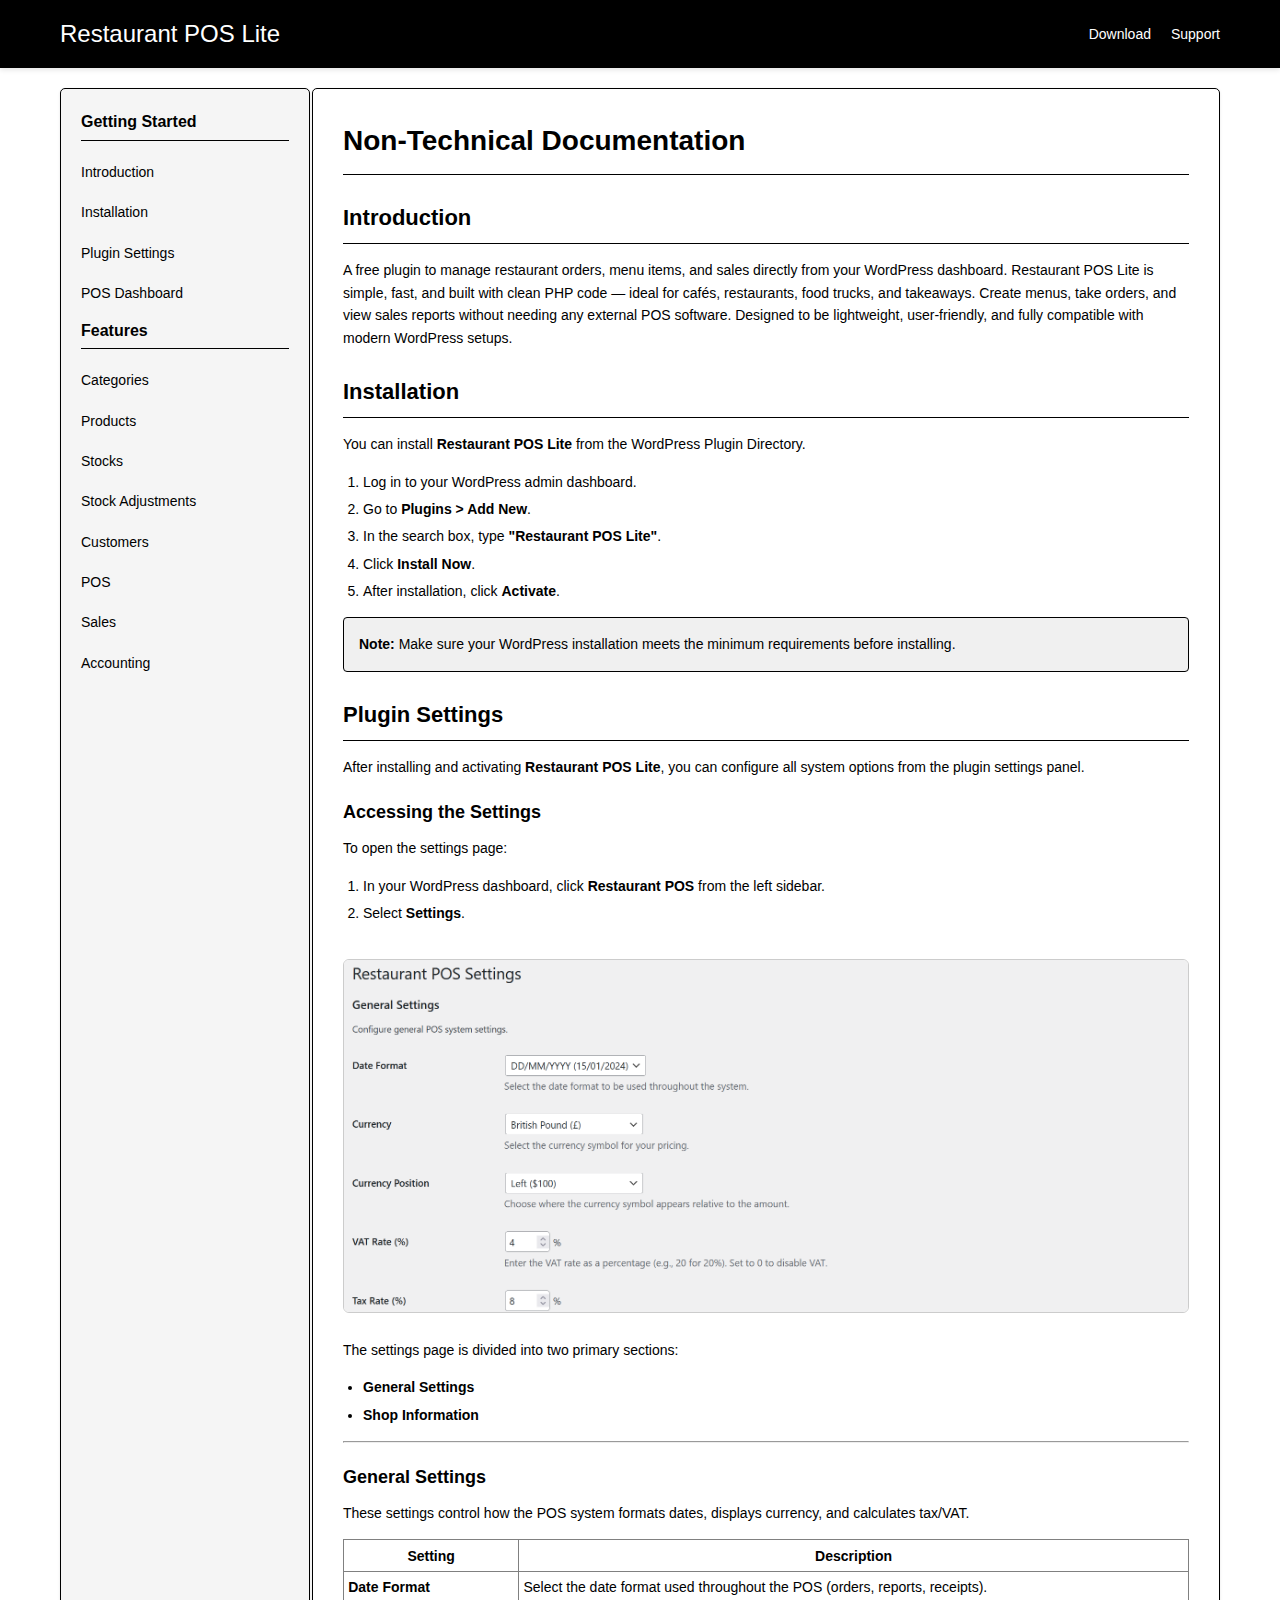
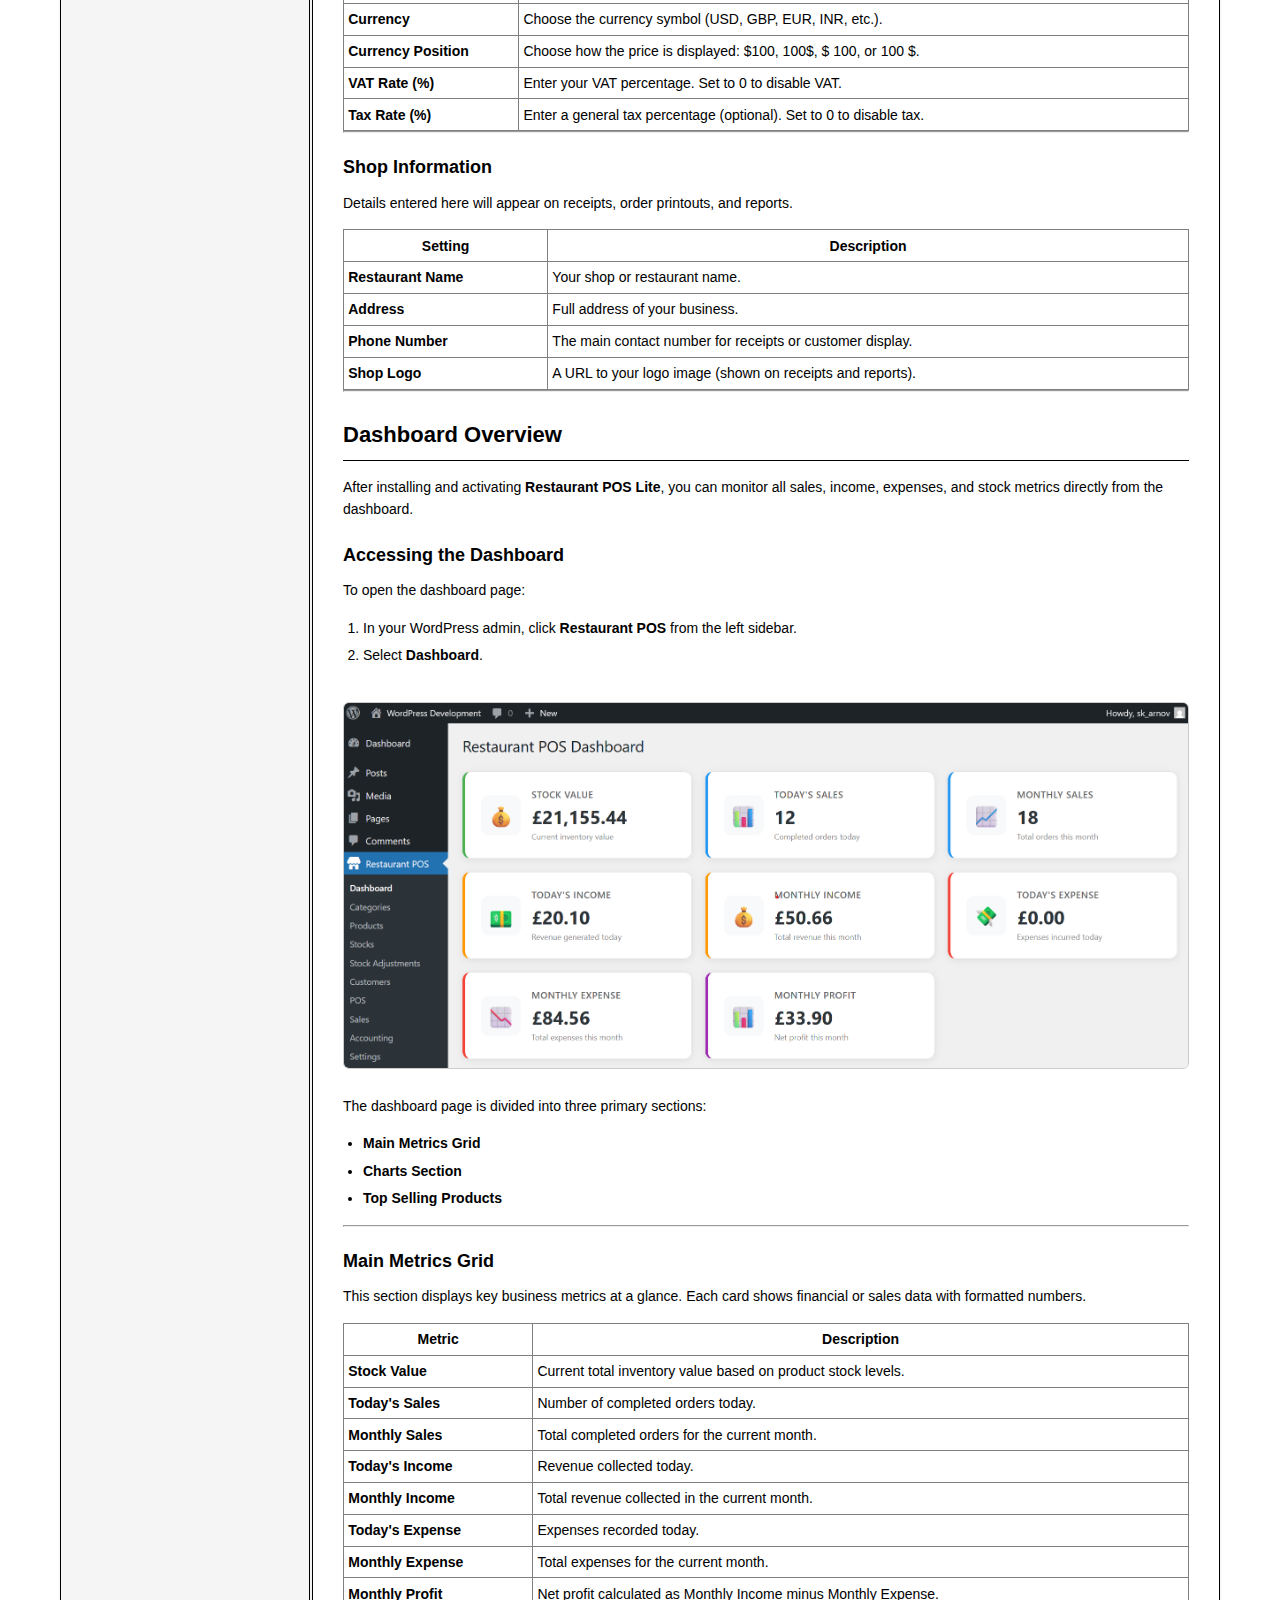
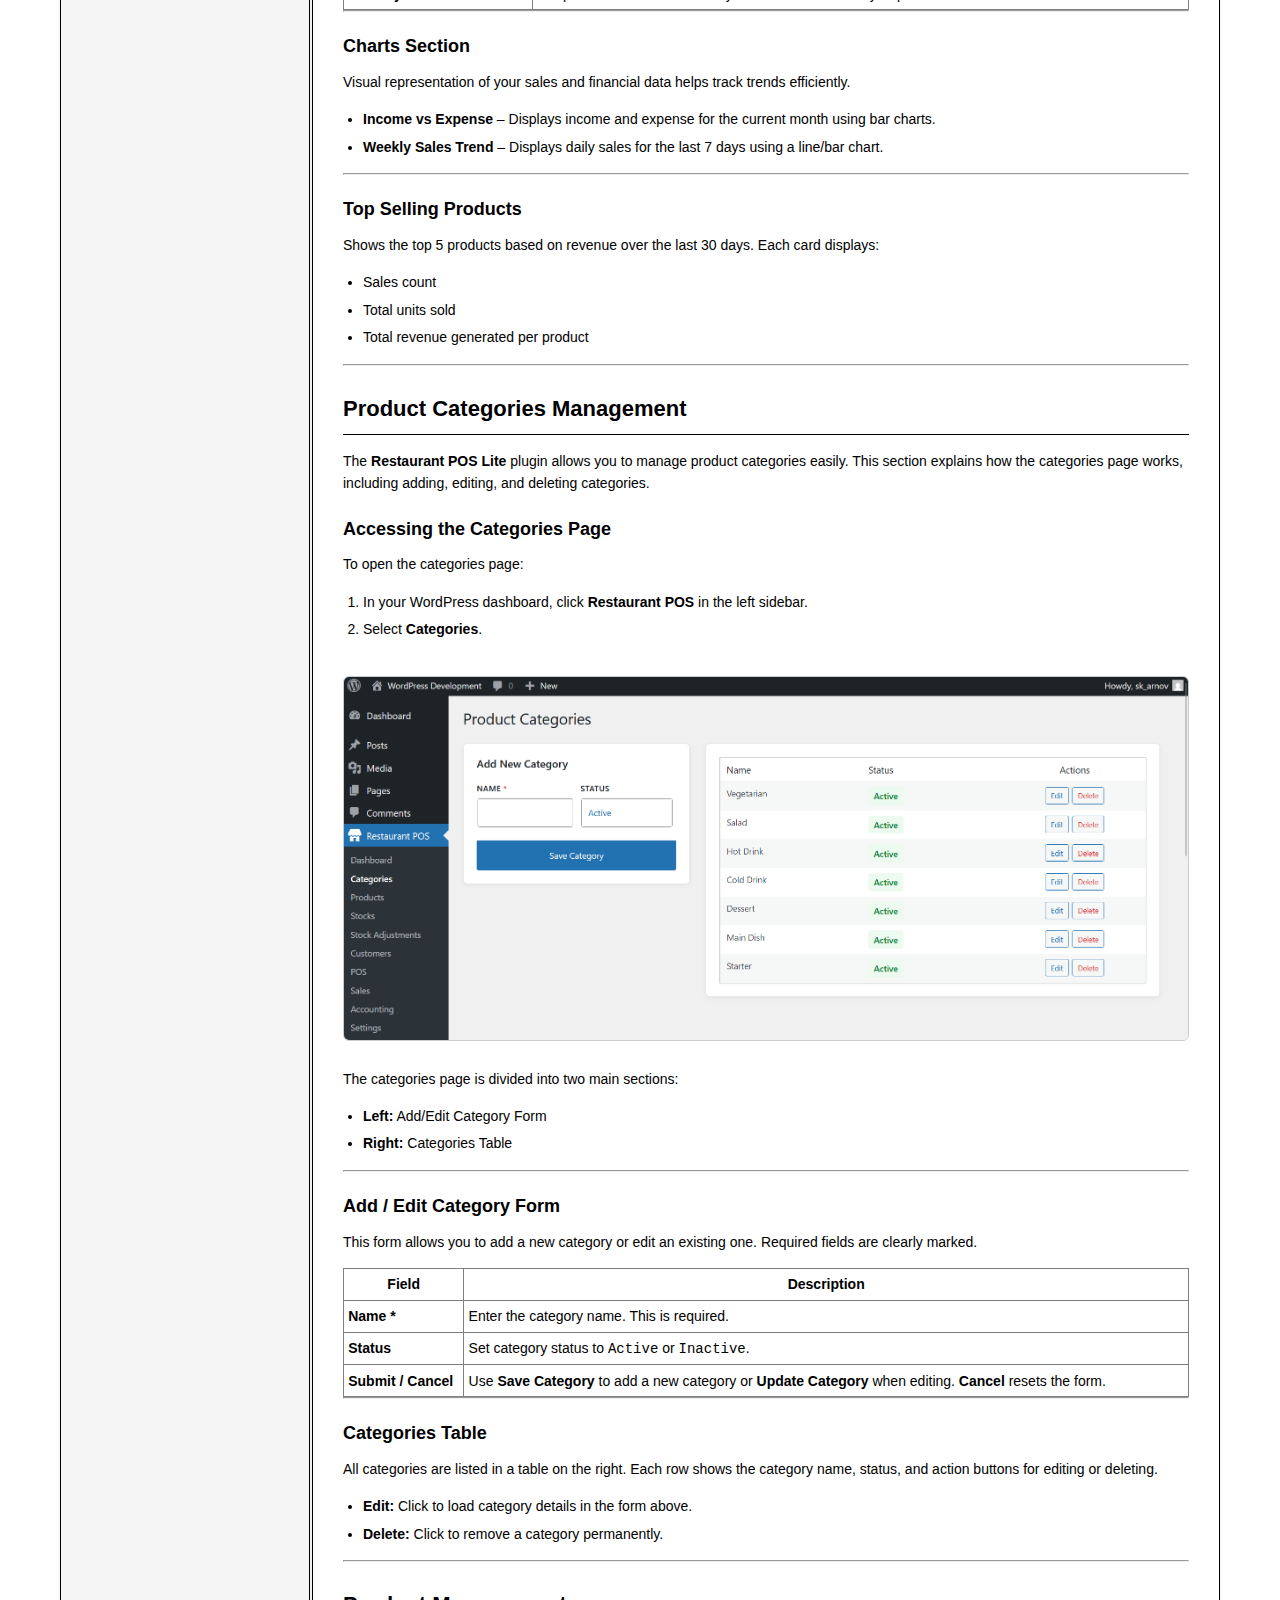
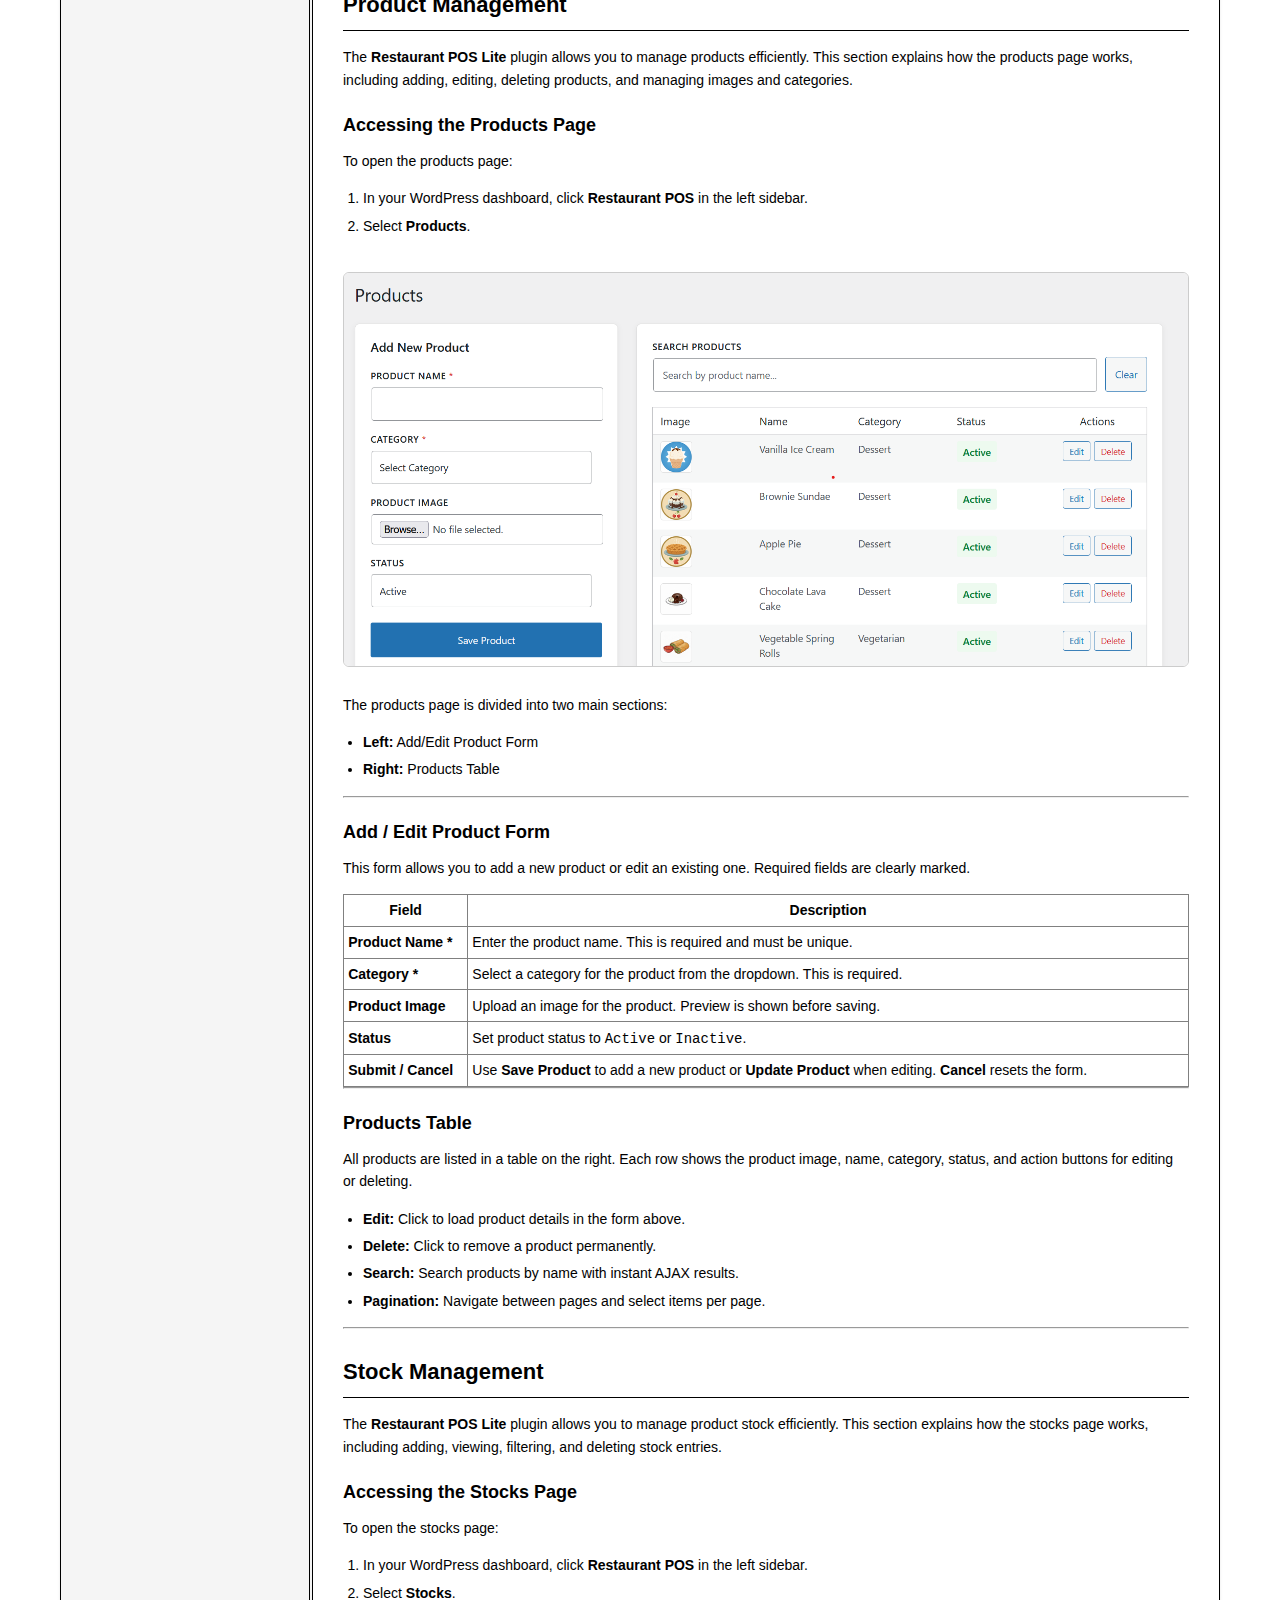
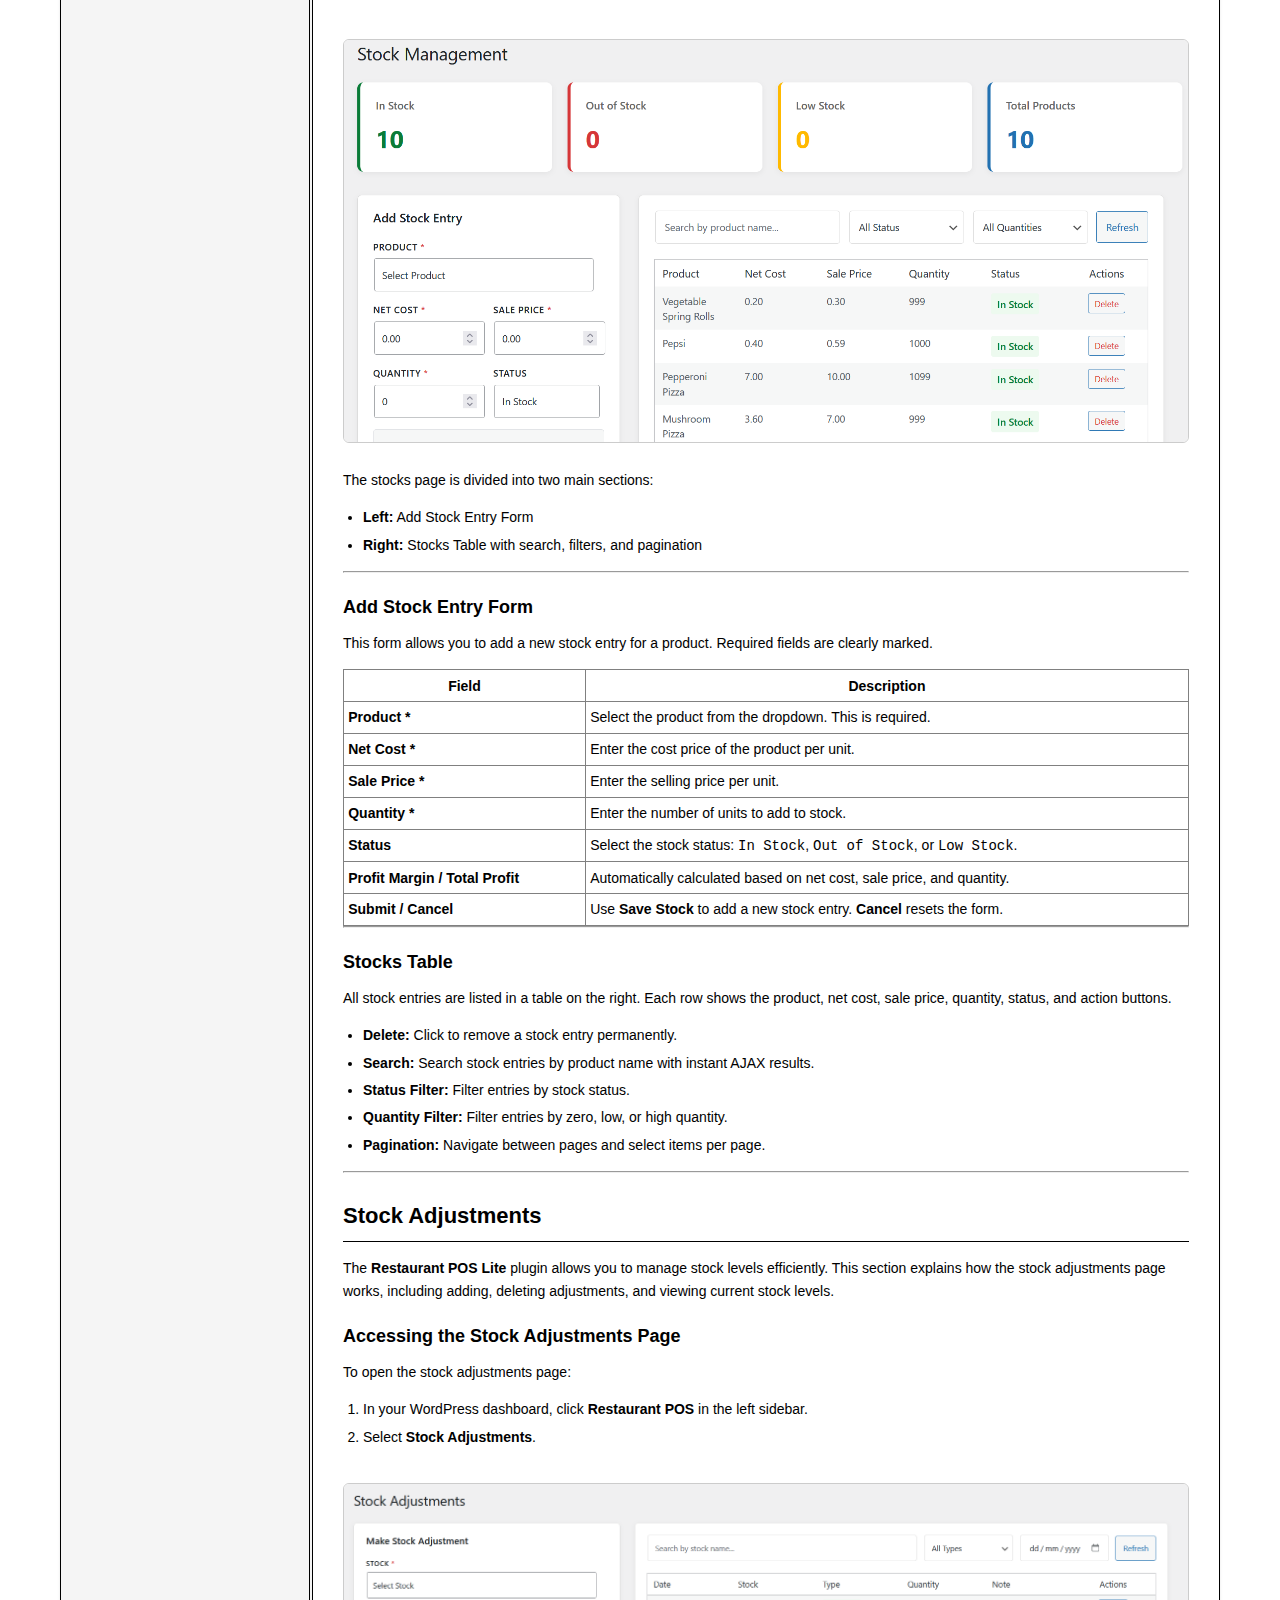
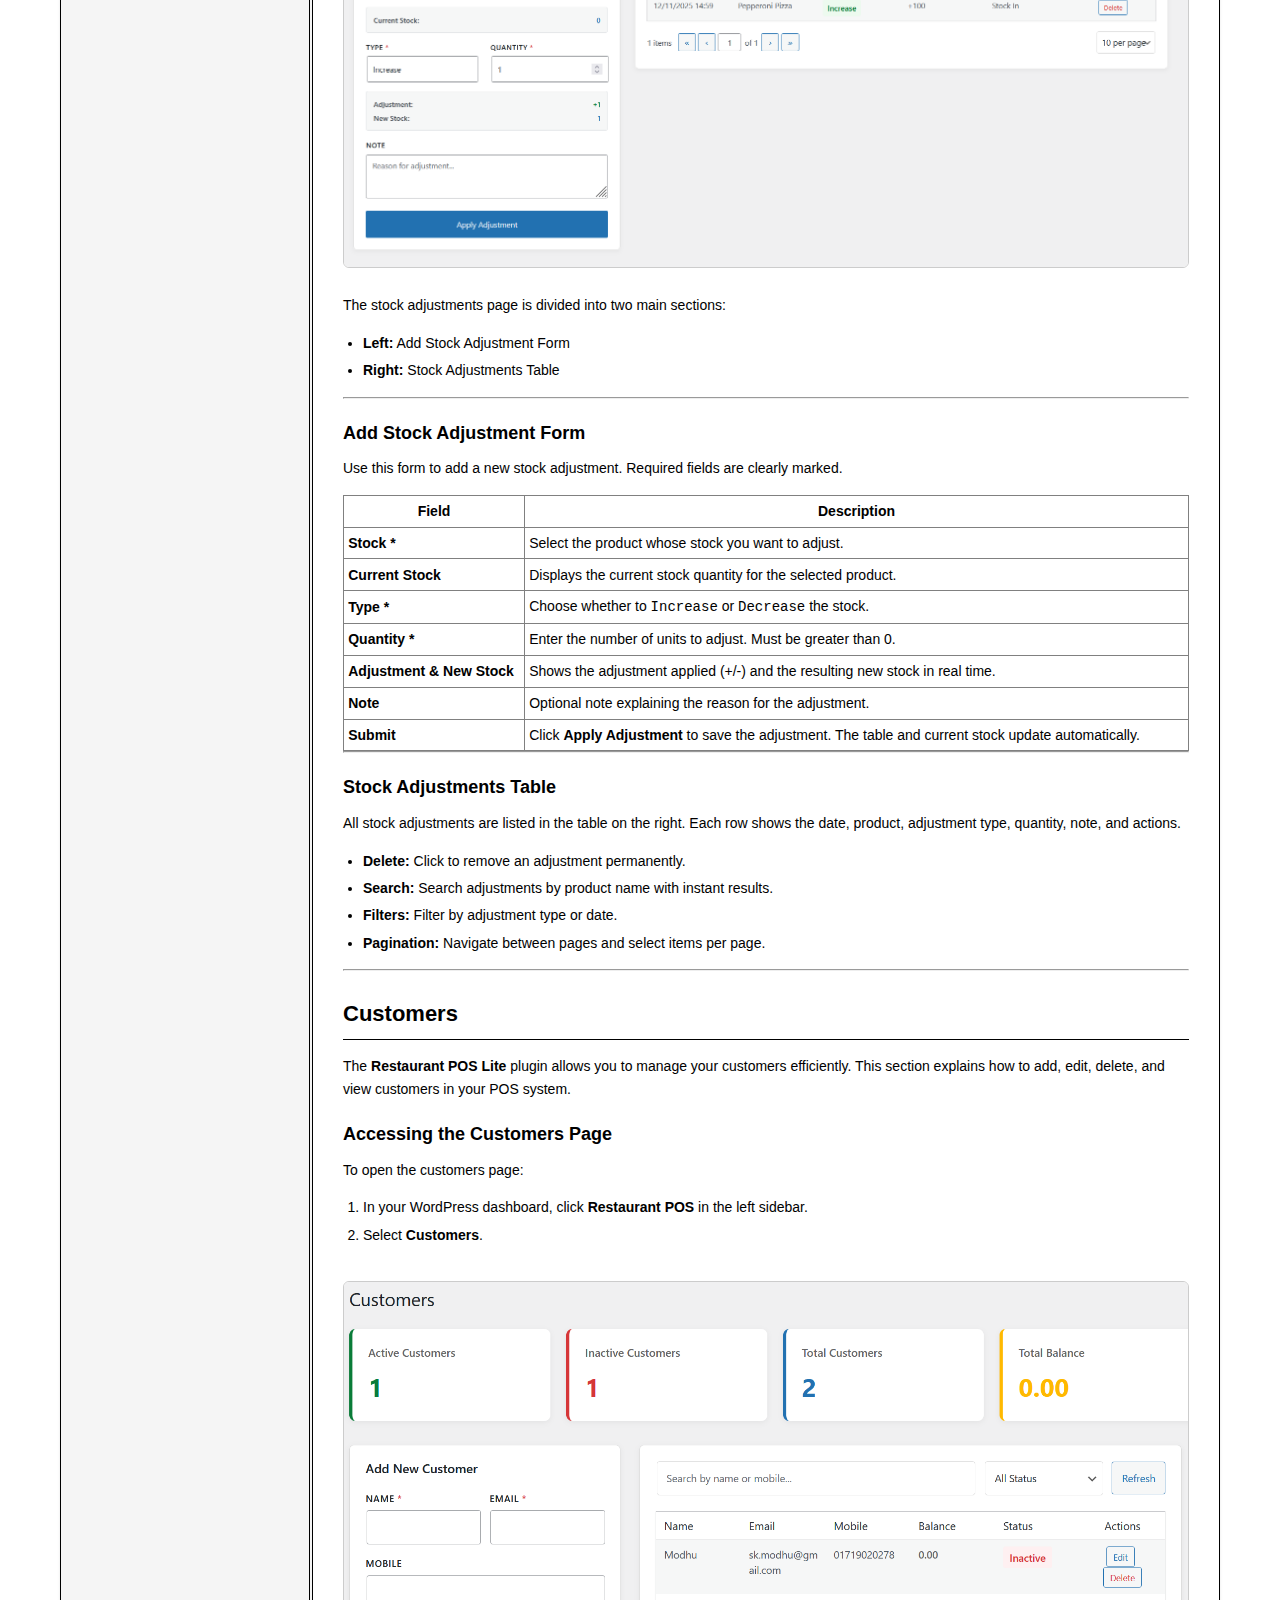
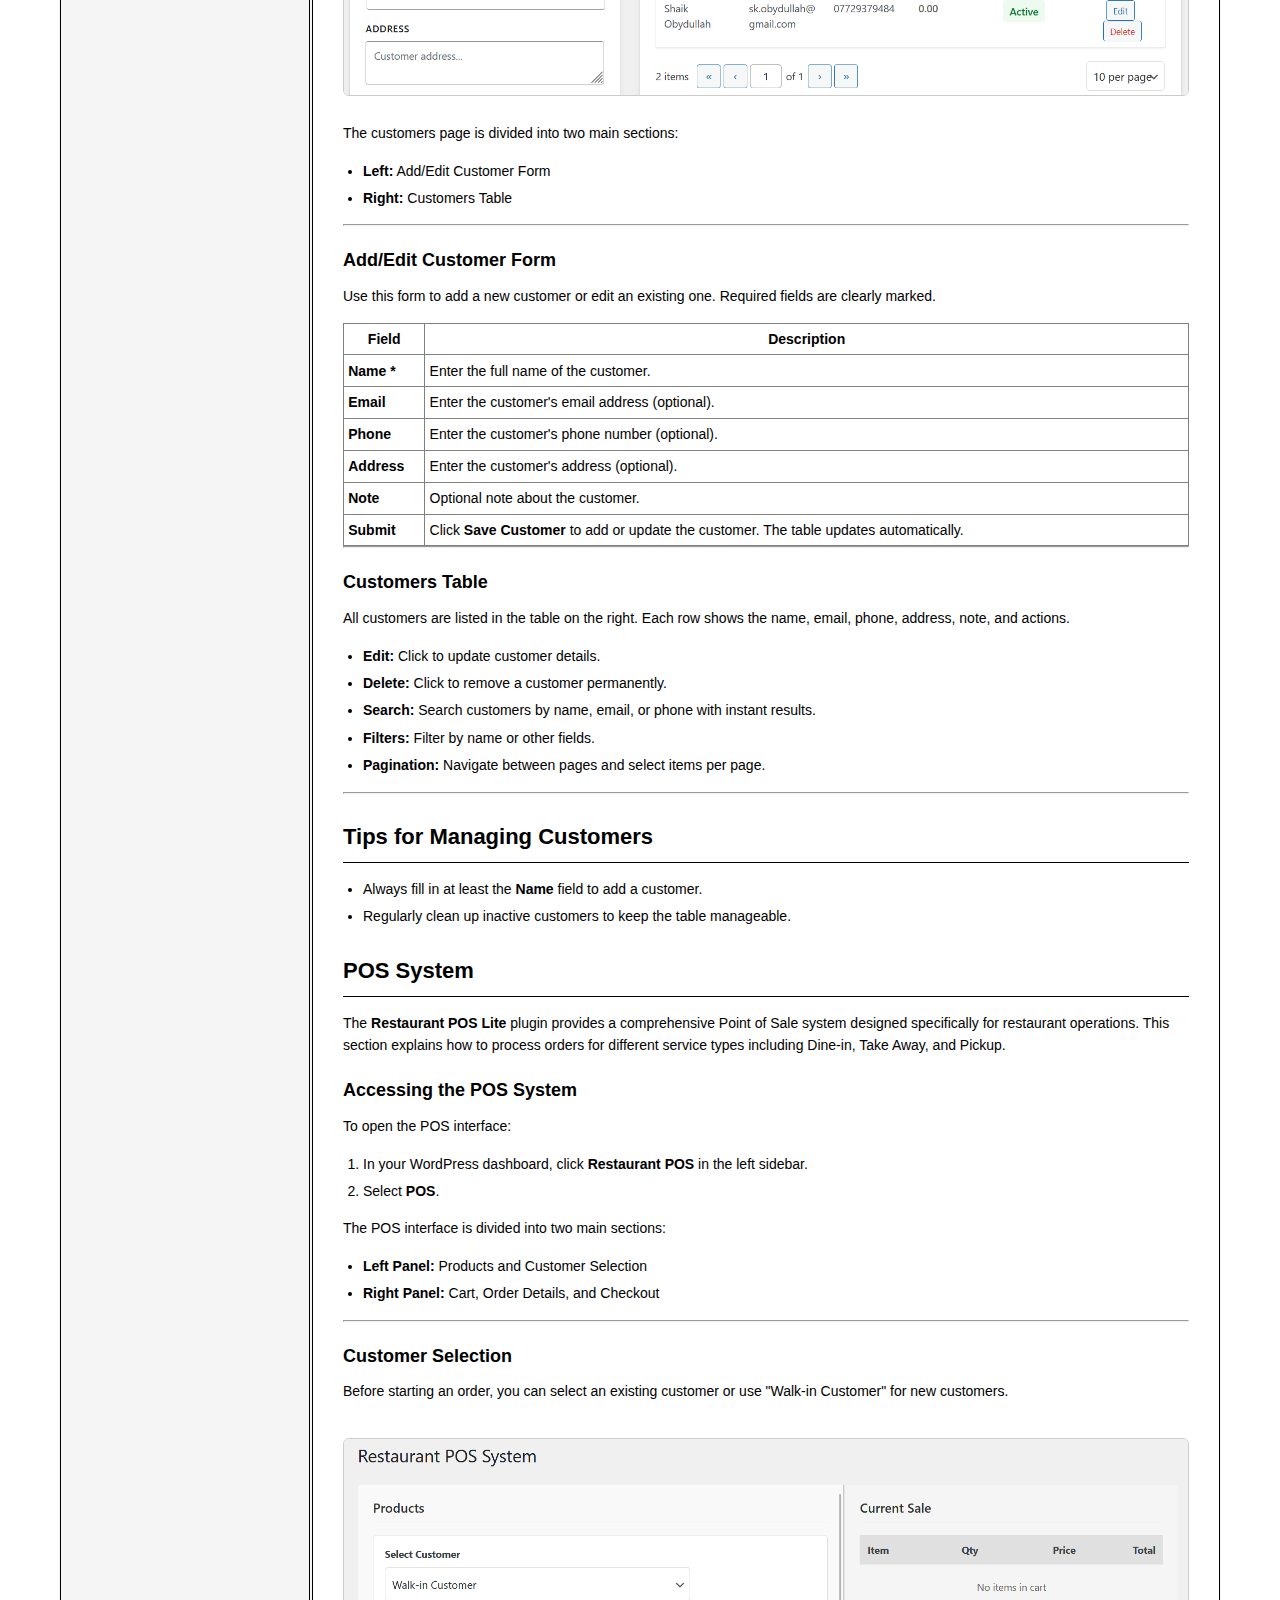
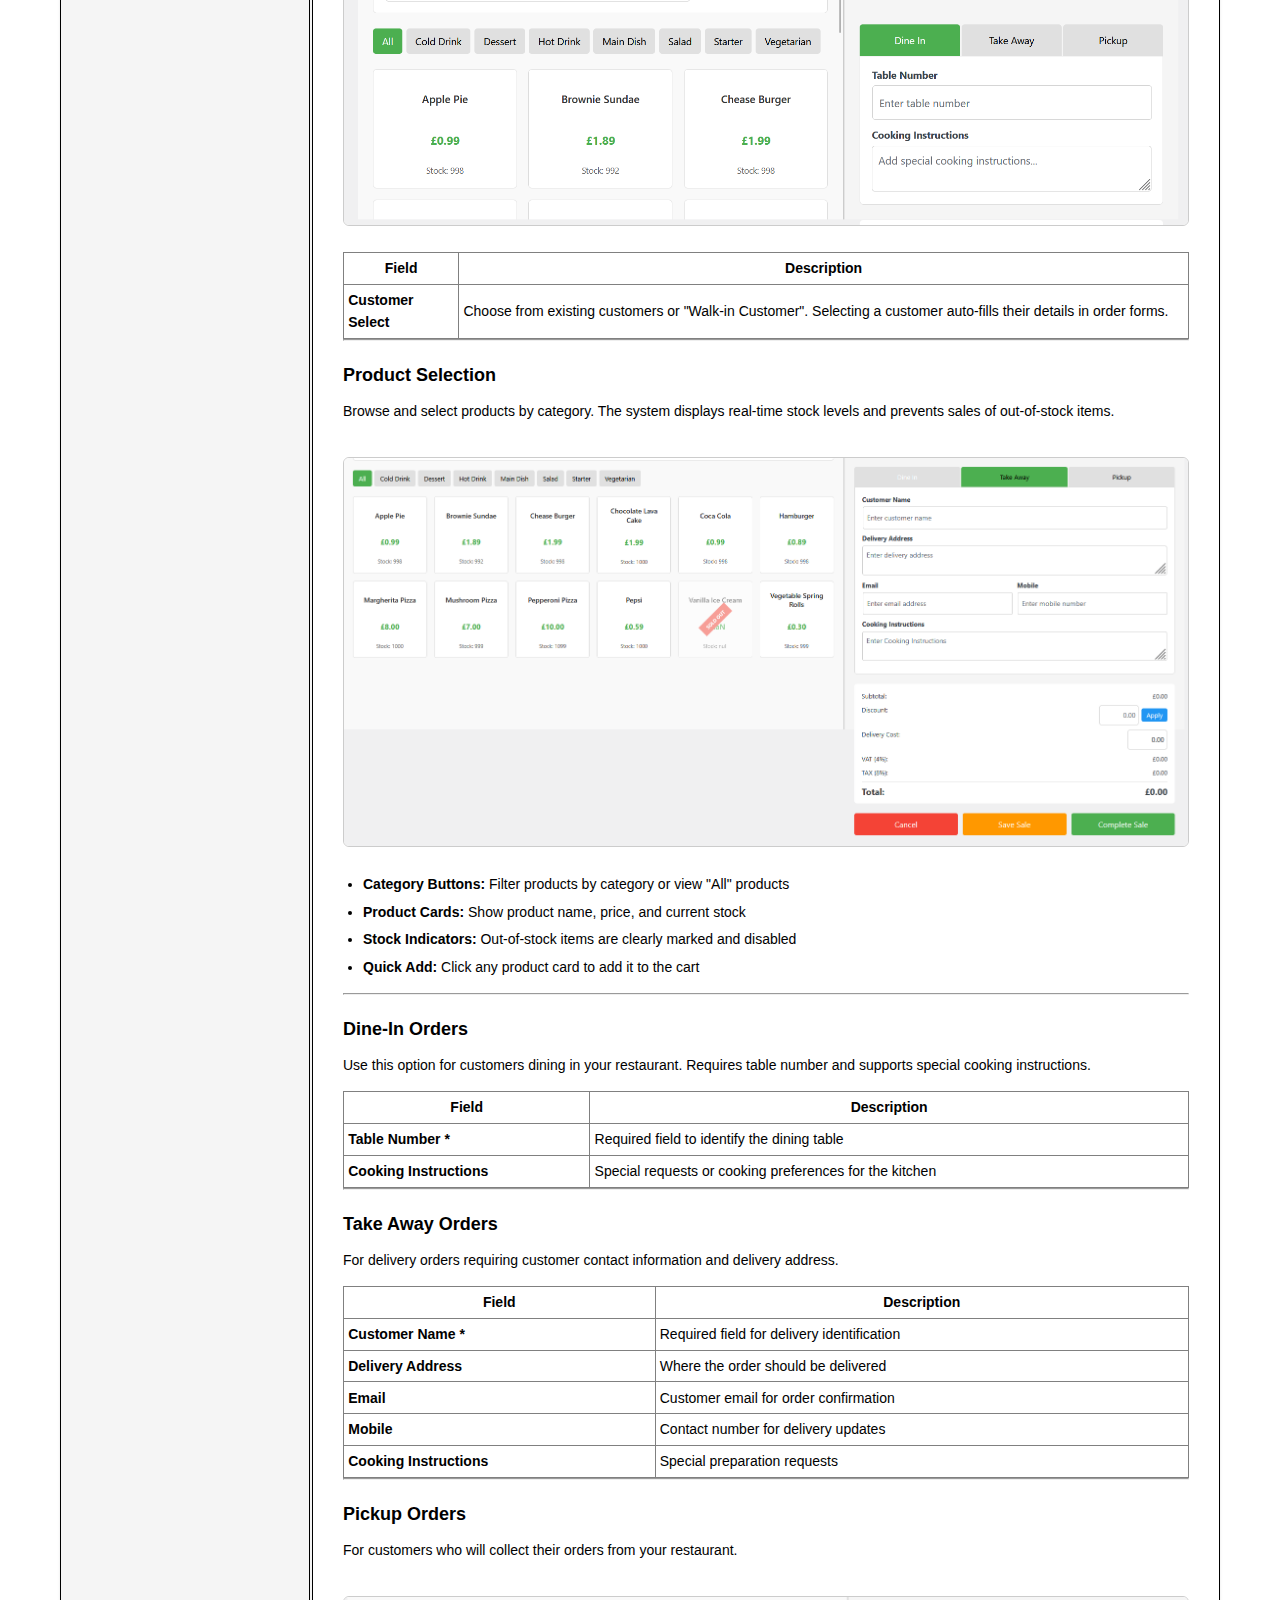
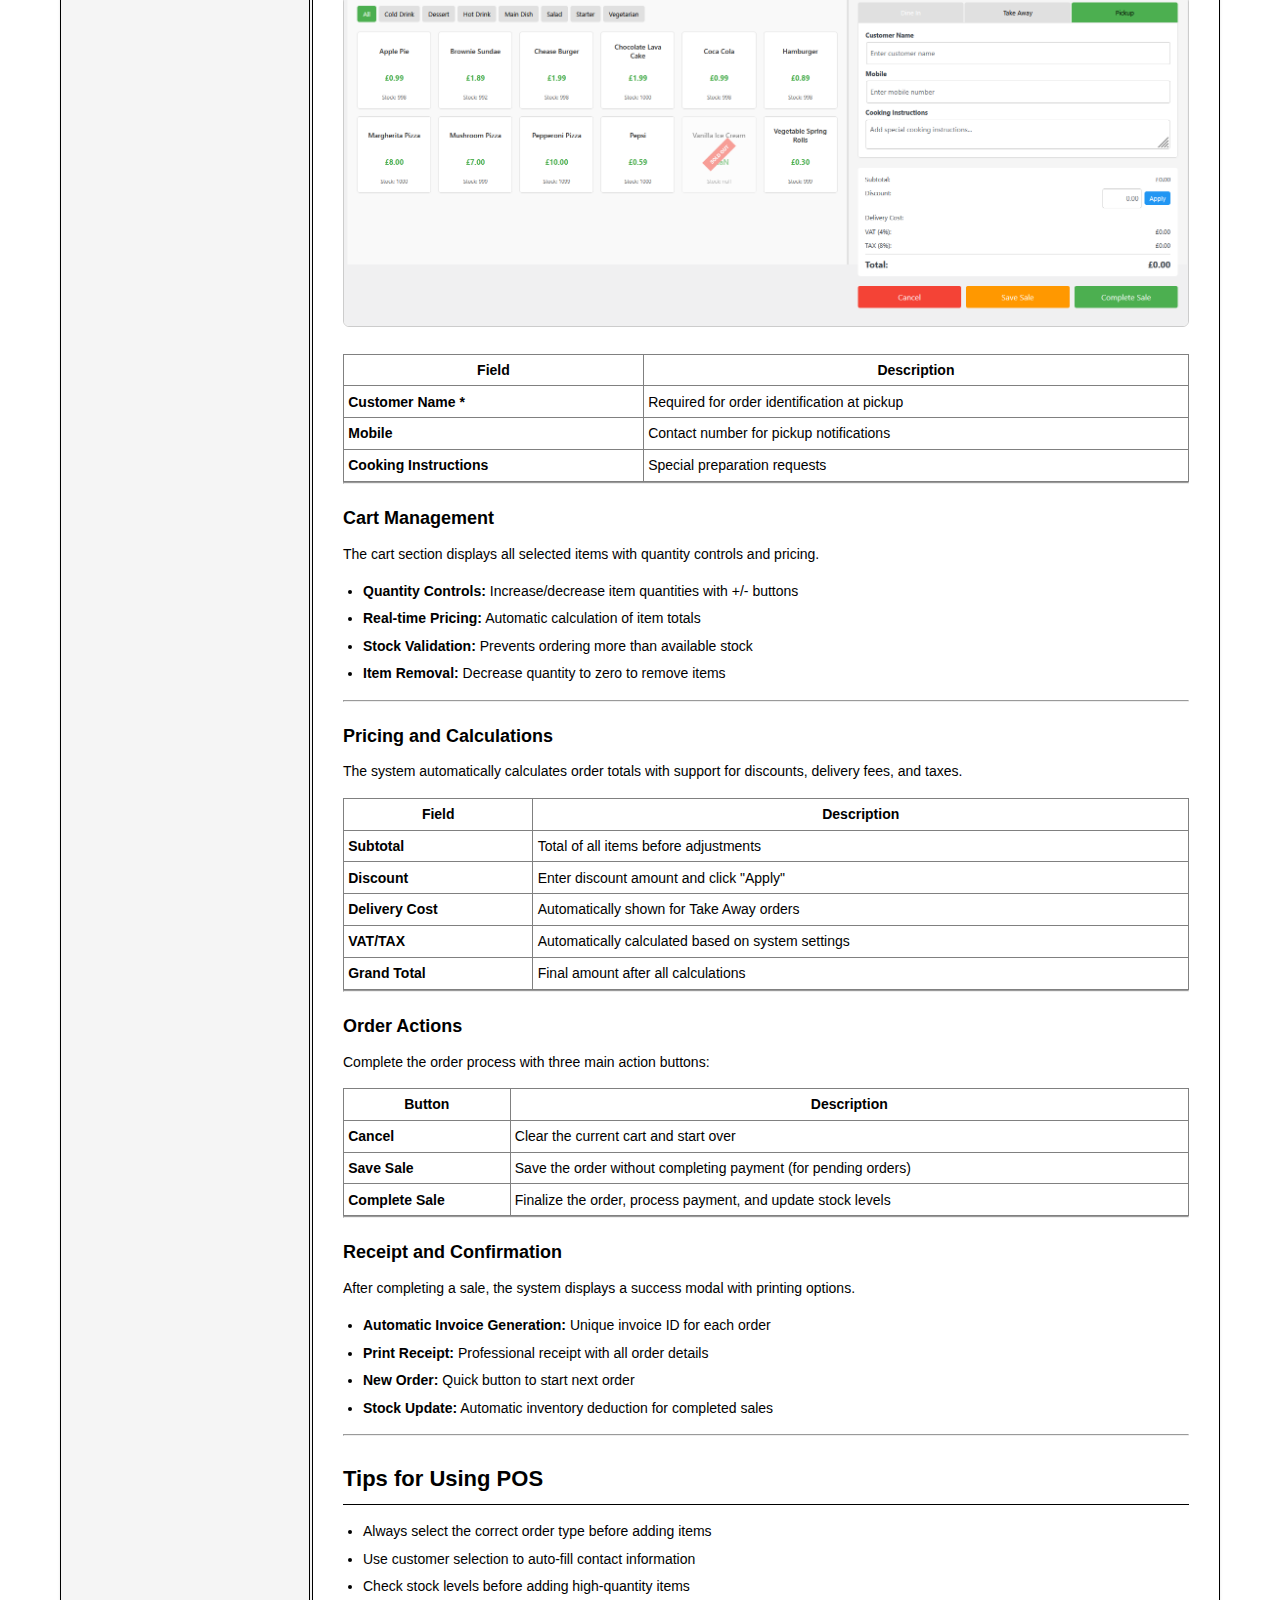
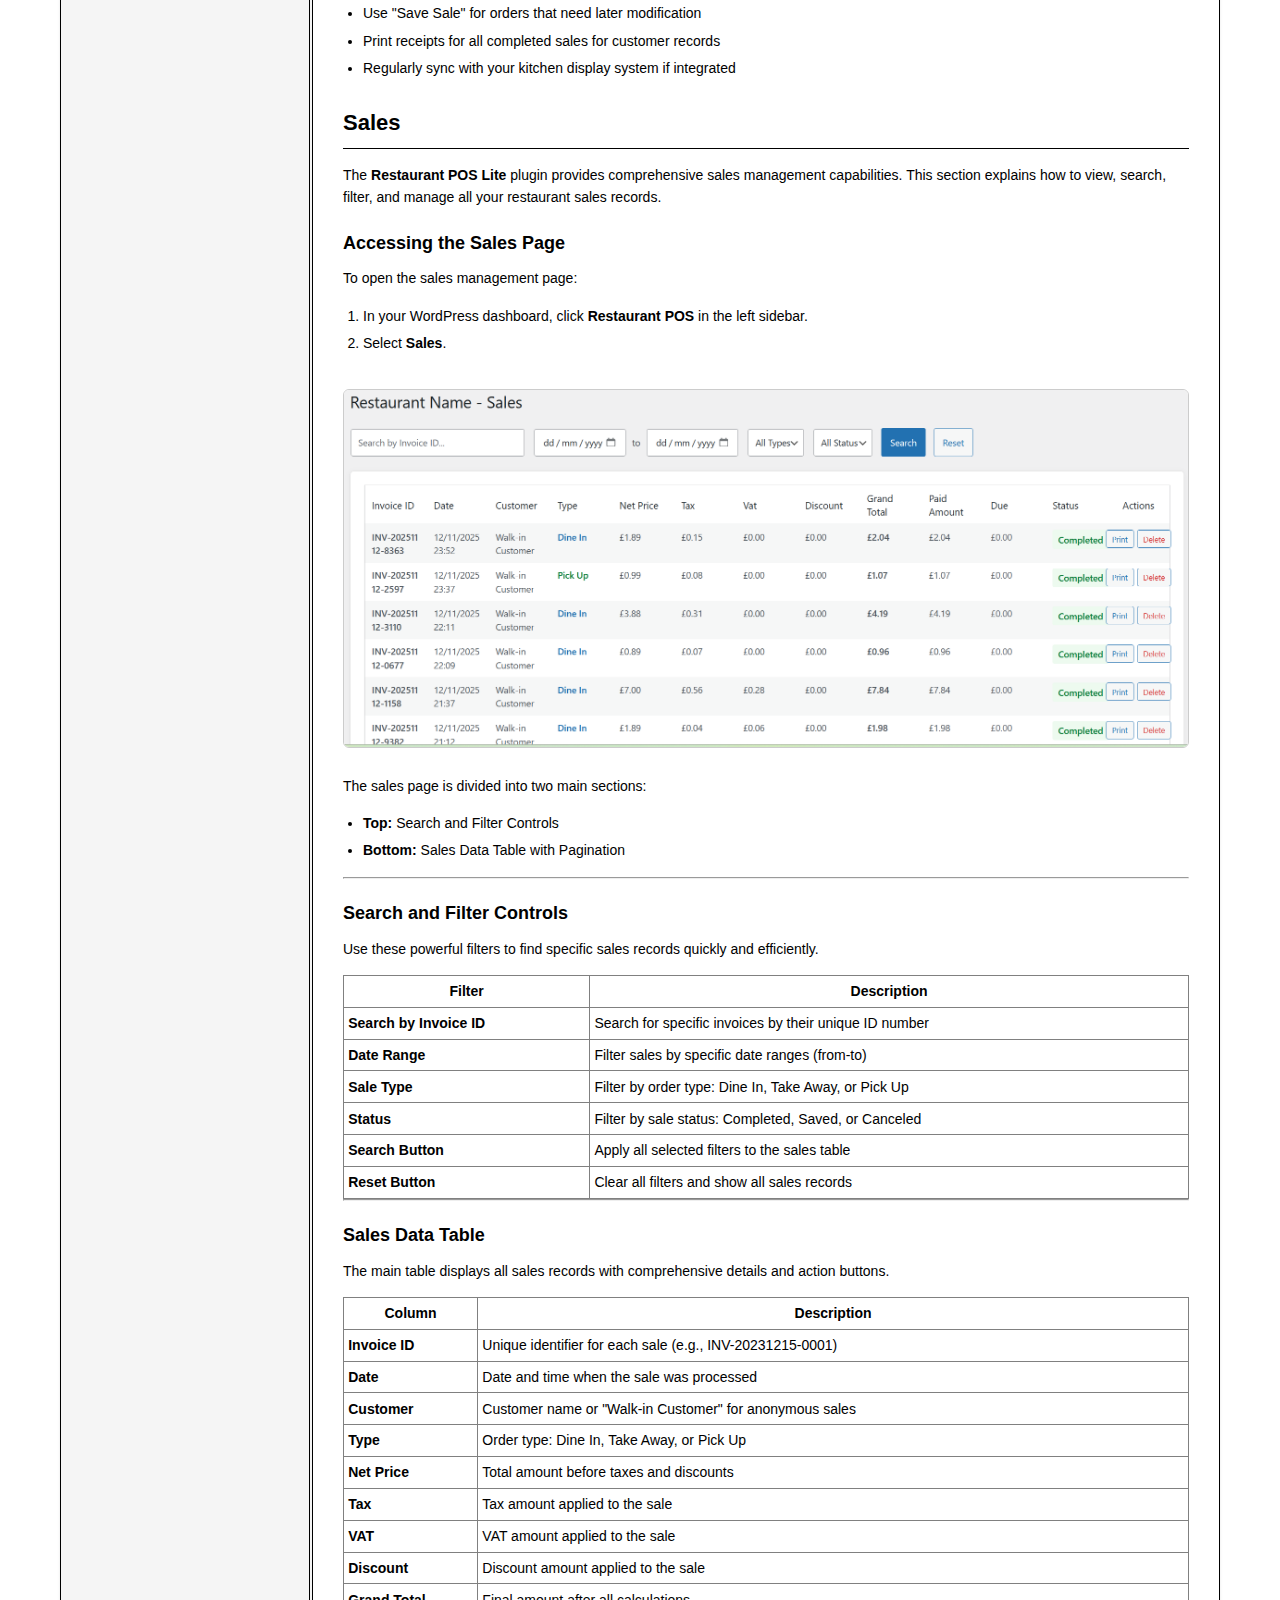
<file: documentation/non-technical/index.html>
<!DOCTYPE html>
<html lang="en">
  <head>
    <meta charset="UTF-8" />
    <meta name="viewport" content="width=device-width, initial-scale=1.0" />
    <title>Restaurant POS Lite</title>
    <style>
      /* Reset and Base Styles */
      * {
        margin: 0;
        padding: 0;
        box-sizing: border-box;
      }

      body {
        font-family: "Helvetica Neue", Arial, sans-serif;
        font-size: 14px;
        line-height: 1.6;
        color: #000000;
        background-color: #ffffff;
      }

      a {
        color: #000000;
        text-decoration: none;
        font-weight: 500;
      }

      a:hover {
        text-decoration: underline;
      }

      .p-1 {
        padding: 0.5%;
      }

      .m-1 {
        margin: 1%;
      }

      /* Header Styles */
      .header {
        background-color: #000000;
        color: #ffffff;
        padding: 15px 0;
        box-shadow: 0 2px 5px rgba(0, 0, 0, 0.1);
      }

      .header-container {
        max-width: 1200px;
        margin: 0 auto;
        padding: 0 20px;
        display: flex;
        justify-content: space-between;
        align-items: center;
      }

      .logo {
        font-size: 24px;
        font-weight: bold;
      }

      .logo a {
        color: #ffffff;
      }

      .nav ul {
        list-style: none;
        display: flex;
      }

      .nav li {
        margin-left: 20px;
      }

      .nav a {
        color: #ffffff;
        font-weight: 500;
      }

      /* Main Content Layout */
      .container {
        max-width: 1200px;
        margin: 0 auto;
        padding: 20px;
        display: flex;
      }

      /* Sidebar Styles */
      .sidebar {
        width: 250px;
        background-color: #f5f5f5;
        border: 1px solid #000000;
        border-radius: 5px;
        padding: 20px;
        margin-right: 2px;
        box-shadow: 0 1px 3px rgba(0, 0, 0, 0.1);
      }

      .sidebar h3 {
        color: #000000;
        margin-bottom: 15px;
        font-size: 16px;
        border-bottom: 1px solid #000000;
        padding-bottom: 5px;
      }

      .sidebar ul {
        list-style: none;
      }

      .sidebar li {
        margin-bottom: 8px;
      }

      .sidebar a {
        color: #000000;
        display: block;
        padding: 5px 0;
      }

      .sidebar a:hover {
        text-decoration: underline;
      }

      /* Content Area Styles */
      .content {
        flex: 1;
        background-color: #ffffff;
        border: 1px solid #000000;
        border-radius: 5px;
        padding: 30px;
        box-shadow: 0 1px 3px rgba(0, 0, 0, 0.1);
      }

      .content h1 {
        color: #000000;
        font-size: 28px;
        margin-bottom: 20px;
        padding-bottom: 10px;
        border-bottom: 1px solid #000000;
      }

      .content h2 {
        color: #000000;
        font-size: 22px;
        margin: 25px 0 15px;
        padding-bottom: 8px;
        border-bottom: 1px solid #000000;
      }

      .content h3 {
        color: #000000;
        font-size: 18px;
        margin: 20px 0 10px;
      }

      .content p {
        margin-bottom: 15px;
      }

      .content ul,
      .content ol {
        margin-bottom: 15px;
        padding-left: 20px;
      }

      .content li {
        margin-bottom: 5px;
      }

      /* Code Blocks */
      .code-block {
        background-color: #f8f8f8;
        border: 1px solid #000000;
        border-radius: 4px;
        padding: 15px;
        margin: 15px 0;
        font-family: Consolas, Monaco, "Andale Mono", monospace;
        font-size: 13px;
        line-height: 1.5;
        overflow-x: auto;
      }

      .code-block code {
        color: #000000;
      }

      /* Note Boxes */
      .note {
        background-color: #f0f0f0;
        border: 1px solid #000000;
        padding: 15px;
        margin: 15px 0;
        border-radius: 4px;
      }

      .note strong {
        color: #000000;
      }

      /* Footer Styles */
      .footer {
        background-color: #000000;
        color: #ffffff;
        padding: 20px 0;
        text-align: center;
        margin-top: 40px;
      }

      .footer a {
        color: #ffffff;
      }

      /* Responsive Design */
      @media (max-width: 768px) {
        .container {
          flex-direction: column;
        }

        .sidebar {
          width: 100%;
          margin-right: 0;
          margin-bottom: 20px;
        }

        .header-container {
          flex-direction: column;
          text-align: center;
        }

        .nav ul {
          margin-top: 15px;
        }

        .nav li {
          margin: 0 10px;
        }
      }
    </style>
  </head>
  <body>
    <header class="header">
      <div class="header-container">
        <div class="logo">
          <a href="/">Restaurant POS Lite</a>
        </div>
        <nav class="nav">
          <ul>
            <li>
              <a href="https://wordpress.org/plugins/restaurant-pos-lite/"
                >Download</a
              >
            </li>
            <li><a href="https://obydullah.com/">Support</a></li>
          </ul>
        </nav>
      </div>
    </header>

    <div class="container">
      <aside class="sidebar">
        <h3>Getting Started</h3>
        <ul>
          <li><a href="#introduction">Introduction</a></li>
          <li><a href="#installation">Installation</a></li>
          <li><a href="#setting">Plugin Settings</a></li>
          <li><a href="#dashboard">POS Dashboard</a></li>
        </ul>

        <h3>Features</h3>
        <ul>
          <li><a href="#categories">Categories</a></li>
          <li><a href="#products">Products</a></li>
          <li><a href="#stocks">Stocks</a></li>
          <li><a href="#stock-adjustments">Stock Adjustments</a></li>
          <li><a href="#customers">Customers</a></li>
          <li><a href="#pos">POS</a></li>
          <li><a href="#sales">Sales</a></li>
          <li><a href="#accounting">Accounting</a></li>
        </ul>
      </aside>

      <main class="content">
        <h1>Non-Technical Documentation</h1>

        <h2 id="introduction">Introduction</h2>
        <p>
          A free plugin to manage restaurant orders, menu items, and sales
          directly from your WordPress dashboard. Restaurant POS Lite is simple,
          fast, and built with clean PHP code — ideal for cafés, restaurants,
          food trucks, and takeaways. Create menus, take orders, and view sales
          reports without needing any external POS software. Designed to be
          lightweight, user-friendly, and fully compatible with modern WordPress
          setups.
        </p>
        <h2 id="installation">Installation</h2>

        <p>
          You can install <strong>Restaurant POS Lite</strong> from the
          WordPress Plugin Directory.
        </p>
        <ol>
          <li>Log in to your WordPress admin dashboard.</li>
          <li>Go to <strong>Plugins &gt; Add New</strong>.</li>
          <li>
            In the search box, type <strong>"Restaurant POS Lite"</strong>.
          </li>
          <li>Click <strong>Install Now</strong>.</li>
          <li>After installation, click <strong>Activate</strong>.</li>
        </ol>

        <div class="note">
          <strong>Note:</strong> Make sure your WordPress installation meets the
          minimum requirements before installing.
        </div>

        <h2 id="setting">Plugin Settings</h2>
        <p>
          After installing and activating
          <strong>Restaurant POS Lite</strong>, you can configure all system
          options from the plugin settings panel.
        </p>

        <h3>Accessing the Settings</h3>
        <p>To open the settings page:</p>
        <ol>
          <li>
            In your WordPress dashboard, click
            <strong>Restaurant POS</strong> from the left sidebar.
          </li>
          <li>Select <strong>Settings</strong>.</li>
        </ol>

        <img
          src="../screenshot/10. Settings.png"
          alt="Restaurant POS Lite Settings Screenshot"
          style="
            max-width: 100%;
            border: 1px solid #ccc;
            border-radius: 6px;
            margin: 20px 0;
          "
        />

        <p>The settings page is divided into two primary sections:</p>

        <ul>
          <li><strong>General Settings</strong></li>
          <li><strong>Shop Information</strong></li>
        </ul>

        <hr />

        <h3>General Settings</h3>
        <p>
          These settings control how the POS system formats dates, displays
          currency, and calculates tax/VAT.
        </p>

        <table
          style="width: 100%; border-collapse: collapse"
          border="1"
          cellpadding="10"
        >
          <tr>
            <th class="p-1">Setting</th>
            <th class="p-1">Description</th>
          </tr>
          <tr>
            <td class="p-1"><strong>Date Format</strong></td>
            <td class="p-1">
              Select the date format used throughout the POS (orders, reports,
              receipts).
            </td>
          </tr>
          <tr>
            <td class="p-1"><strong>Currency</strong></td>
            <td class="p-1">
              Choose the currency symbol (USD, GBP, EUR, INR, etc.).
            </td>
          </tr>
          <tr>
            <td class="p-1"><strong>Currency Position</strong></td>
            <td class="p-1">
              Choose how the price is displayed: $100, 100$, $ 100, or 100 $.
            </td>
          </tr>
          <tr>
            <td class="p-1"><strong>VAT Rate (%)</strong></td>
            <td class="p-1">
              Enter your VAT percentage. Set to 0 to disable VAT.
            </td>
          </tr>
          <tr>
            <td class="p-1"><strong>Tax Rate (%)</strong></td>
            <td class="p-1">
              Enter a general tax percentage (optional). Set to 0 to disable
              tax.
            </td>
          </tr>
        </table>

        <hr />

        <h3>Shop Information</h3>
        <p>
          Details entered here will appear on receipts, order printouts, and
          reports.
        </p>

        <table
          style="width: 100%; border-collapse: collapse"
          border="1"
          cellpadding="10"
        >
          <tr>
            <th class="p-1">Setting</th>
            <th class="p-1">Description</th>
          </tr>
          <tr>
            <td class="p-1"><strong>Restaurant Name</strong></td>
            <td class="p-1">Your shop or restaurant name.</td>
          </tr>
          <tr>
            <td class="p-1"><strong>Address</strong></td>
            <td class="p-1">Full address of your business.</td>
          </tr>
          <tr>
            <td class="p-1"><strong>Phone Number</strong></td>
            <td class="p-1">
              The main contact number for receipts or customer display.
            </td>
          </tr>
          <tr>
            <td class="p-1"><strong>Shop Logo</strong></td>
            <td class="p-1">
              A URL to your logo image (shown on receipts and reports).
            </td>
          </tr>
        </table>

        <hr />

        <h2 id="dashboard">Dashboard Overview</h2>
        <p>
          After installing and activating <strong>Restaurant POS Lite</strong>,
          you can monitor all sales, income, expenses, and stock metrics
          directly from the dashboard.
        </p>

        <h3>Accessing the Dashboard</h3>
        <p>To open the dashboard page:</p>
        <ol>
          <li>
            In your WordPress admin, click <strong>Restaurant POS</strong> from
            the left sidebar.
          </li>
          <li>Select <strong>Dashboard</strong>.</li>
        </ol>

        <img
          src="../screenshot/1. Dashboard.png"
          alt="Restaurant POS Lite Dashboard Screenshot"
          style="
            max-width: 100%;
            border: 1px solid #ccc;
            border-radius: 6px;
            margin: 20px 0;
          "
        />

        <p>The dashboard page is divided into three primary sections:</p>

        <ul>
          <li><strong>Main Metrics Grid</strong></li>
          <li><strong>Charts Section</strong></li>
          <li><strong>Top Selling Products</strong></li>
        </ul>

        <hr />

        <h3>Main Metrics Grid</h3>
        <p>
          This section displays key business metrics at a glance. Each card
          shows financial or sales data with formatted numbers.
        </p>

        <table
          style="width: 100%; border-collapse: collapse"
          border="1"
          cellpadding="10"
        >
          <tr>
            <th class="p-1">Metric</th>
            <th class="p-1">Description</th>
          </tr>
          <tr>
            <td class="p-1"><strong>Stock Value</strong></td>
            <td class="p-1">
              Current total inventory value based on product stock levels.
            </td>
          </tr>
          <tr>
            <td class="p-1"><strong>Today's Sales</strong></td>
            <td class="p-1">Number of completed orders today.</td>
          </tr>
          <tr>
            <td class="p-1"><strong>Monthly Sales</strong></td>
            <td class="p-1">Total completed orders for the current month.</td>
          </tr>
          <tr>
            <td class="p-1"><strong>Today's Income</strong></td>
            <td class="p-1">Revenue collected today.</td>
          </tr>
          <tr>
            <td class="p-1"><strong>Monthly Income</strong></td>
            <td class="p-1">Total revenue collected in the current month.</td>
          </tr>
          <tr>
            <td class="p-1"><strong>Today's Expense</strong></td>
            <td class="p-1">Expenses recorded today.</td>
          </tr>
          <tr>
            <td class="p-1"><strong>Monthly Expense</strong></td>
            <td class="p-1">Total expenses for the current month.</td>
          </tr>
          <tr>
            <td class="p-1"><strong>Monthly Profit</strong></td>
            <td class="p-1">
              Net profit calculated as Monthly Income minus Monthly Expense.
            </td>
          </tr>
        </table>

        <hr />

        <h3>Charts Section</h3>
        <p>
          Visual representation of your sales and financial data helps track
          trends efficiently.
        </p>

        <ul>
          <li>
            <strong>Income vs Expense</strong> – Displays income and expense for
            the current month using bar charts.
          </li>
          <li>
            <strong>Weekly Sales Trend</strong> – Displays daily sales for the
            last 7 days using a line/bar chart.
          </li>
        </ul>

        <hr />

        <h3>Top Selling Products</h3>
        <p>
          Shows the top 5 products based on revenue over the last 30 days. Each
          card displays:
        </p>

        <ul>
          <li>Sales count</li>
          <li>Total units sold</li>
          <li>Total revenue generated per product</li>
        </ul>

        <hr />

        <h2 id="categories">Product Categories Management</h2>
        <p>
          The <strong>Restaurant POS Lite</strong> plugin allows you to manage
          product categories easily. This section explains how the categories
          page works, including adding, editing, and deleting categories.
        </p>

        <h3>Accessing the Categories Page</h3>
        <p>To open the categories page:</p>
        <ol>
          <li>
            In your WordPress dashboard, click
            <strong>Restaurant POS</strong> in the left sidebar.
          </li>
          <li>Select <strong>Categories</strong>.</li>
        </ol>

        <img
          src="../screenshot/2. Categories.png"
          alt="Restaurant POS Lite Categories Screenshot"
          style="
            max-width: 100%;
            border: 1px solid #ccc;
            border-radius: 6px;
            margin: 20px 0;
          "
        />

        <p>The categories page is divided into two main sections:</p>

        <ul>
          <li><strong>Left:</strong> Add/Edit Category Form</li>
          <li><strong>Right:</strong> Categories Table</li>
        </ul>

        <hr />

        <h3>Add / Edit Category Form</h3>
        <p>
          This form allows you to add a new category or edit an existing one.
          Required fields are clearly marked.
        </p>

        <table
          style="width: 100%; border-collapse: collapse"
          border="1"
          cellpadding="10"
        >
          <tr>
            <th class="p-1">Field</th>
            <th class="p-1">Description</th>
          </tr>
          <tr>
            <td class="p-1"><strong>Name *</strong></td>
            <td class="p-1">Enter the category name. This is required.</td>
          </tr>
          <tr>
            <td class="p-1"><strong>Status</strong></td>
            <td class="p-1">
              Set category status to <code>Active</code> or
              <code>Inactive</code>.
            </td>
          </tr>
          <tr>
            <td class="p-1"><strong>Submit / Cancel</strong></td>
            <td class="p-1">
              Use <strong>Save Category</strong> to add a new category or
              <strong>Update Category</strong> when editing.
              <strong>Cancel</strong> resets the form.
            </td>
          </tr>
        </table>

        <hr />

        <h3>Categories Table</h3>
        <p>
          All categories are listed in a table on the right. Each row shows the
          category name, status, and action buttons for editing or deleting.
        </p>

        <ul>
          <li>
            <strong>Edit:</strong> Click to load category details in the form
            above.
          </li>
          <li>
            <strong>Delete:</strong> Click to remove a category permanently.
          </li>
        </ul>

        <hr />

        <h2 id="products">Product Management</h2>
        <p>
          The <strong>Restaurant POS Lite</strong> plugin allows you to manage
          products efficiently. This section explains how the products page
          works, including adding, editing, deleting products, and managing
          images and categories.
        </p>

        <h3>Accessing the Products Page</h3>
        <p>To open the products page:</p>
        <ol>
          <li>
            In your WordPress dashboard, click
            <strong>Restaurant POS</strong> in the left sidebar.
          </li>
          <li>Select <strong>Products</strong>.</li>
        </ol>

        <img
          src="../screenshot/3. Products.png"
          alt="Restaurant POS Lite Products Screenshot"
          style="
            max-width: 100%;
            border: 1px solid #ccc;
            border-radius: 6px;
            margin: 20px 0;
          "
        />

        <p>The products page is divided into two main sections:</p>
        <ul>
          <li><strong>Left:</strong> Add/Edit Product Form</li>
          <li><strong>Right:</strong> Products Table</li>
        </ul>

        <hr />

        <h3>Add / Edit Product Form</h3>
        <p>
          This form allows you to add a new product or edit an existing one.
          Required fields are clearly marked.
        </p>

        <table
          style="width: 100%; border-collapse: collapse"
          border="1"
          cellpadding="10"
        >
          <tr>
            <th class="p-1">Field</th>
            <th class="p-1">Description</th>
          </tr>
          <tr>
            <td class="p-1"><strong>Product Name *</strong></td>
            <td class="p-1">
              Enter the product name. This is required and must be unique.
            </td>
          </tr>
          <tr>
            <td class="p-1"><strong>Category *</strong></td>
            <td class="p-1">
              Select a category for the product from the dropdown. This is
              required.
            </td>
          </tr>
          <tr>
            <td class="p-1"><strong>Product Image</strong></td>
            <td class="p-1">
              Upload an image for the product. Preview is shown before saving.
            </td>
          </tr>
          <tr>
            <td class="p-1"><strong>Status</strong></td>
            <td class="p-1">
              Set product status to <code>Active</code> or
              <code>Inactive</code>.
            </td>
          </tr>
          <tr>
            <td class="p-1"><strong>Submit / Cancel</strong></td>
            <td class="p-1">
              Use <strong>Save Product</strong> to add a new product or
              <strong>Update Product</strong> when editing.
              <strong>Cancel</strong> resets the form.
            </td>
          </tr>
        </table>

        <hr />

        <h3>Products Table</h3>
        <p>
          All products are listed in a table on the right. Each row shows the
          product image, name, category, status, and action buttons for editing
          or deleting.
        </p>

        <ul>
          <li>
            <strong>Edit:</strong> Click to load product details in the form
            above.
          </li>
          <li>
            <strong>Delete:</strong> Click to remove a product permanently.
          </li>
          <li>
            <strong>Search:</strong> Search products by name with instant AJAX
            results.
          </li>
          <li>
            <strong>Pagination:</strong> Navigate between pages and select items
            per page.
          </li>
        </ul>

        <hr />

        <h2 id="stocks">Stock Management</h2>
        <p>
          The <strong>Restaurant POS Lite</strong> plugin allows you to manage
          product stock efficiently. This section explains how the stocks page
          works, including adding, viewing, filtering, and deleting stock
          entries.
        </p>

        <h3>Accessing the Stocks Page</h3>
        <p>To open the stocks page:</p>
        <ol>
          <li>
            In your WordPress dashboard, click
            <strong>Restaurant POS</strong> in the left sidebar.
          </li>
          <li>Select <strong>Stocks</strong>.</li>
        </ol>

        <img
          src="../screenshot/4. Stocks.png"
          alt="Restaurant POS Lite Stocks Screenshot"
          style="
            max-width: 100%;
            border: 1px solid #ccc;
            border-radius: 6px;
            margin: 20px 0;
          "
        />

        <p>The stocks page is divided into two main sections:</p>
        <ul>
          <li><strong>Left:</strong> Add Stock Entry Form</li>
          <li>
            <strong>Right:</strong> Stocks Table with search, filters, and
            pagination
          </li>
        </ul>

        <hr />

        <h3>Add Stock Entry Form</h3>
        <p>
          This form allows you to add a new stock entry for a product. Required
          fields are clearly marked.
        </p>

        <table
          style="width: 100%; border-collapse: collapse"
          border="1"
          cellpadding="10"
        >
          <tr>
            <th class="p-1">Field</th>
            <th class="p-1">Description</th>
          </tr>
          <tr>
            <td class="p-1"><strong>Product *</strong></td>
            <td class="p-1">
              Select the product from the dropdown. This is required.
            </td>
          </tr>
          <tr>
            <td class="p-1"><strong>Net Cost *</strong></td>
            <td class="p-1">Enter the cost price of the product per unit.</td>
          </tr>
          <tr>
            <td class="p-1"><strong>Sale Price *</strong></td>
            <td class="p-1">Enter the selling price per unit.</td>
          </tr>
          <tr>
            <td class="p-1"><strong>Quantity *</strong></td>
            <td class="p-1">Enter the number of units to add to stock.</td>
          </tr>
          <tr>
            <td class="p-1"><strong>Status</strong></td>
            <td class="p-1">
              Select the stock status: <code>In Stock</code>,
              <code>Out of Stock</code>, or <code>Low Stock</code>.
            </td>
          </tr>
          <tr>
            <td class="p-1"><strong>Profit Margin / Total Profit</strong></td>
            <td class="p-1">
              Automatically calculated based on net cost, sale price, and
              quantity.
            </td>
          </tr>
          <tr>
            <td class="p-1"><strong>Submit / Cancel</strong></td>
            <td class="p-1">
              Use <strong>Save Stock</strong> to add a new stock entry.
              <strong>Cancel</strong> resets the form.
            </td>
          </tr>
        </table>

        <hr />

        <h3>Stocks Table</h3>
        <p>
          All stock entries are listed in a table on the right. Each row shows
          the product, net cost, sale price, quantity, status, and action
          buttons.
        </p>

        <ul>
          <li>
            <strong>Delete:</strong> Click to remove a stock entry permanently.
          </li>
          <li>
            <strong>Search:</strong> Search stock entries by product name with
            instant AJAX results.
          </li>
          <li>
            <strong>Status Filter:</strong> Filter entries by stock status.
          </li>
          <li>
            <strong>Quantity Filter:</strong> Filter entries by zero, low, or
            high quantity.
          </li>
          <li>
            <strong>Pagination:</strong> Navigate between pages and select items
            per page.
          </li>
        </ul>

        <hr />

        <h2 id="stock-adjustments">Stock Adjustments</h2>
        <p>
          The <strong>Restaurant POS Lite</strong> plugin allows you to manage
          stock levels efficiently. This section explains how the stock
          adjustments page works, including adding, deleting adjustments, and
          viewing current stock levels.
        </p>

        <h3>Accessing the Stock Adjustments Page</h3>
        <p>To open the stock adjustments page:</p>
        <ol>
          <li>
            In your WordPress dashboard, click
            <strong>Restaurant POS</strong> in the left sidebar.
          </li>
          <li>Select <strong>Stock Adjustments</strong>.</li>
        </ol>

        <img
          src="../screenshot/5. Stock Adjustment.png"
          alt="Restaurant POS Lite Stock Adjustments Screenshot"
          style="
            max-width: 100%;
            border: 1px solid #ccc;
            border-radius: 6px;
            margin: 20px 0;
          "
        />

        <p>The stock adjustments page is divided into two main sections:</p>
        <ul>
          <li><strong>Left:</strong> Add Stock Adjustment Form</li>
          <li><strong>Right:</strong> Stock Adjustments Table</li>
        </ul>

        <hr />

        <h3>Add Stock Adjustment Form</h3>
        <p>
          Use this form to add a new stock adjustment. Required fields are
          clearly marked.
        </p>

        <table
          style="width: 100%; border-collapse: collapse"
          border="1"
          cellpadding="10"
        >
          <tr>
            <th class="p-1">Field</th>
            <th class="p-1">Description</th>
          </tr>
          <tr>
            <td class="p-1"><strong>Stock *</strong></td>
            <td class="p-1">
              Select the product whose stock you want to adjust.
            </td>
          </tr>
          <tr>
            <td class="p-1"><strong>Current Stock</strong></td>
            <td class="p-1">
              Displays the current stock quantity for the selected product.
            </td>
          </tr>
          <tr>
            <td class="p-1"><strong>Type *</strong></td>
            <td class="p-1">
              Choose whether to <code>Increase</code> or
              <code>Decrease</code> the stock.
            </td>
          </tr>
          <tr>
            <td class="p-1"><strong>Quantity *</strong></td>
            <td class="p-1">
              Enter the number of units to adjust. Must be greater than 0.
            </td>
          </tr>
          <tr>
            <td class="p-1"><strong>Adjustment & New Stock</strong></td>
            <td class="p-1">
              Shows the adjustment applied (+/-) and the resulting new stock in
              real time.
            </td>
          </tr>
          <tr>
            <td class="p-1"><strong>Note</strong></td>
            <td class="p-1">
              Optional note explaining the reason for the adjustment.
            </td>
          </tr>
          <tr>
            <td class="p-1"><strong>Submit</strong></td>
            <td class="p-1">
              Click <strong>Apply Adjustment</strong> to save the adjustment.
              The table and current stock update automatically.
            </td>
          </tr>
        </table>

        <hr />

        <h3>Stock Adjustments Table</h3>
        <p>
          All stock adjustments are listed in the table on the right. Each row
          shows the date, product, adjustment type, quantity, note, and actions.
        </p>

        <ul>
          <li>
            <strong>Delete:</strong> Click to remove an adjustment permanently.
          </li>
          <li>
            <strong>Search:</strong> Search adjustments by product name with
            instant results.
          </li>
          <li><strong>Filters:</strong> Filter by adjustment type or date.</li>
          <li>
            <strong>Pagination:</strong> Navigate between pages and select items
            per page.
          </li>
        </ul>

        <hr />

        <h2 id="customers">Customers</h2>
        <p>
          The <strong>Restaurant POS Lite</strong> plugin allows you to manage
          your customers efficiently. This section explains how to add, edit,
          delete, and view customers in your POS system.
        </p>

        <h3>Accessing the Customers Page</h3>
        <p>To open the customers page:</p>
        <ol>
          <li>
            In your WordPress dashboard, click
            <strong>Restaurant POS</strong> in the left sidebar.
          </li>
          <li>Select <strong>Customers</strong>.</li>
        </ol>

        <img
          src="../screenshot/6. Customers.png"
          alt="Restaurant POS Lite Customers Screenshot"
          style="
            max-width: 100%;
            border: 1px solid #ccc;
            border-radius: 6px;
            margin: 20px 0;
          "
        />

        <p>The customers page is divided into two main sections:</p>
        <ul>
          <li><strong>Left:</strong> Add/Edit Customer Form</li>
          <li><strong>Right:</strong> Customers Table</li>
        </ul>

        <hr />

        <h3>Add/Edit Customer Form</h3>
        <p>
          Use this form to add a new customer or edit an existing one. Required
          fields are clearly marked.
        </p>

        <table
          style="width: 100%; border-collapse: collapse"
          border="1"
          cellpadding="10"
        >
          <tr>
            <th class="p-1">Field</th>
            <th class="p-1">Description</th>
          </tr>
          <tr>
            <td class="p-1"><strong>Name *</strong></td>
            <td class="p-1">Enter the full name of the customer.</td>
          </tr>
          <tr>
            <td class="p-1"><strong>Email</strong></td>
            <td class="p-1">Enter the customer's email address (optional).</td>
          </tr>
          <tr>
            <td class="p-1"><strong>Phone</strong></td>
            <td class="p-1">Enter the customer's phone number (optional).</td>
          </tr>
          <tr>
            <td class="p-1"><strong>Address</strong></td>
            <td class="p-1">Enter the customer's address (optional).</td>
          </tr>
          <tr>
            <td class="p-1"><strong>Note</strong></td>
            <td class="p-1">Optional note about the customer.</td>
          </tr>
          <tr>
            <td class="p-1"><strong>Submit</strong></td>
            <td class="p-1">
              Click <strong>Save Customer</strong> to add or update the
              customer. The table updates automatically.
            </td>
          </tr>
        </table>

        <hr />

        <h3>Customers Table</h3>
        <p>
          All customers are listed in the table on the right. Each row shows the
          name, email, phone, address, note, and actions.
        </p>

        <ul>
          <li><strong>Edit:</strong> Click to update customer details.</li>
          <li>
            <strong>Delete:</strong> Click to remove a customer permanently.
          </li>
          <li>
            <strong>Search:</strong> Search customers by name, email, or phone
            with instant results.
          </li>
          <li><strong>Filters:</strong> Filter by name or other fields.</li>
          <li>
            <strong>Pagination:</strong> Navigate between pages and select items
            per page.
          </li>
        </ul>

        <hr />

        <h2>Tips for Managing Customers</h2>
        <ul>
          <li>
            Always fill in at least the <strong>Name</strong> field to add a
            customer.
          </li>

          <li>
            Regularly clean up inactive customers to keep the table manageable.
          </li>
        </ul>

        <h2 id="pos-system">POS System</h2>
        <p>
          The <strong>Restaurant POS Lite</strong> plugin provides a
          comprehensive Point of Sale system designed specifically for
          restaurant operations. This section explains how to process orders for
          different service types including Dine-in, Take Away, and Pickup.
        </p>

        <h3>Accessing the POS System</h3>
        <p>To open the POS interface:</p>
        <ol>
          <li>
            In your WordPress dashboard, click
            <strong>Restaurant POS</strong> in the left sidebar.
          </li>
          <li>Select <strong>POS</strong>.</li>
        </ol>

        <p>The POS interface is divided into two main sections:</p>
        <ul>
          <li><strong>Left Panel:</strong> Products and Customer Selection</li>
          <li>
            <strong>Right Panel:</strong> Cart, Order Details, and Checkout
          </li>
        </ul>

        <hr />

        <h3>Customer Selection</h3>
        <p>
          Before starting an order, you can select an existing customer or use
          "Walk-in Customer" for new customers.
        </p>

        <img
          src="../screenshot/7. POS.png"
          alt="POS Customer Selection"
          style="
            max-width: 100%;
            border: 1px solid #ccc;
            border-radius: 6px;
            margin: 20px 0;
          "
        />

        <table
          style="width: 100%; border-collapse: collapse"
          border="1"
          cellpadding="10"
        >
          <tr>
            <th class="p-1">Field</th>
            <th class="p-1">Description</th>
          </tr>
          <tr>
            <td class="p-1"><strong>Customer Select</strong></td>
            <td class="p-1">
              Choose from existing customers or "Walk-in Customer". Selecting a
              customer auto-fills their details in order forms.
            </td>
          </tr>
        </table>

        <hr />

        <h3>Product Selection</h3>
        <p>
          Browse and select products by category. The system displays real-time
          stock levels and prevents sales of out-of-stock items.
        </p>

        <img
          src="../screenshot/7.1 POS Takeaway.png"
          alt="POS Product Selection"
          style="
            max-width: 100%;
            border: 1px solid #ccc;
            border-radius: 6px;
            margin: 20px 0;
          "
        />

        <ul>
          <li>
            <strong>Category Buttons:</strong> Filter products by category or
            view "All" products
          </li>
          <li>
            <strong>Product Cards:</strong> Show product name, price, and
            current stock
          </li>
          <li>
            <strong>Stock Indicators:</strong> Out-of-stock items are clearly
            marked and disabled
          </li>
          <li>
            <strong>Quick Add:</strong> Click any product card to add it to the
            cart
          </li>
        </ul>

        <hr />

        <h3>Dine-In Orders</h3>
        <p>
          Use this option for customers dining in your restaurant. Requires
          table number and supports special cooking instructions.
        </p>

        <table
          style="width: 100%; border-collapse: collapse"
          border="1"
          cellpadding="10"
        >
          <tr>
            <th class="p-1">Field</th>
            <th class="p-1">Description</th>
          </tr>
          <tr>
            <td class="p-1"><strong>Table Number *</strong></td>
            <td class="p-1">Required field to identify the dining table</td>
          </tr>
          <tr>
            <td class="p-1"><strong>Cooking Instructions</strong></td>
            <td class="p-1">
              Special requests or cooking preferences for the kitchen
            </td>
          </tr>
        </table>

        <hr />

        <h3>Take Away Orders</h3>
        <p>
          For delivery orders requiring customer contact information and
          delivery address.
        </p>

        <table
          style="width: 100%; border-collapse: collapse"
          border="1"
          cellpadding="10"
        >
          <tr>
            <th class="p-1">Field</th>
            <th class="p-1">Description</th>
          </tr>
          <tr>
            <td class="p-1"><strong>Customer Name *</strong></td>
            <td class="p-1">Required field for delivery identification</td>
          </tr>
          <tr>
            <td class="p-1"><strong>Delivery Address</strong></td>
            <td class="p-1">Where the order should be delivered</td>
          </tr>
          <tr>
            <td class="p-1"><strong>Email</strong></td>
            <td class="p-1">Customer email for order confirmation</td>
          </tr>
          <tr>
            <td class="p-1"><strong>Mobile</strong></td>
            <td class="p-1">Contact number for delivery updates</td>
          </tr>
          <tr>
            <td class="p-1"><strong>Cooking Instructions</strong></td>
            <td class="p-1">Special preparation requests</td>
          </tr>
        </table>

        <hr />

        <h3>Pickup Orders</h3>
        <p>For customers who will collect their orders from your restaurant.</p>

        <img
          src="../screenshot/7.2 POS Pickup.png"
          alt="POS Pickup Order"
          style="
            max-width: 100%;
            border: 1px solid #ccc;
            border-radius: 6px;
            margin: 20px 0;
          "
        />

        <table
          style="width: 100%; border-collapse: collapse"
          border="1"
          cellpadding="10"
        >
          <tr>
            <th class="p-1">Field</th>
            <th class="p-1">Description</th>
          </tr>
          <tr>
            <td class="p-1"><strong>Customer Name *</strong></td>
            <td class="p-1">Required for order identification at pickup</td>
          </tr>
          <tr>
            <td class="p-1"><strong>Mobile</strong></td>
            <td class="p-1">Contact number for pickup notifications</td>
          </tr>
          <tr>
            <td class="p-1"><strong>Cooking Instructions</strong></td>
            <td class="p-1">Special preparation requests</td>
          </tr>
        </table>

        <hr />

        <h3>Cart Management</h3>
        <p>
          The cart section displays all selected items with quantity controls
          and pricing.
        </p>

        <ul>
          <li>
            <strong>Quantity Controls:</strong> Increase/decrease item
            quantities with +/- buttons
          </li>
          <li>
            <strong>Real-time Pricing:</strong> Automatic calculation of item
            totals
          </li>
          <li>
            <strong>Stock Validation:</strong> Prevents ordering more than
            available stock
          </li>
          <li>
            <strong>Item Removal:</strong> Decrease quantity to zero to remove
            items
          </li>
        </ul>

        <hr />

        <h3>Pricing and Calculations</h3>
        <p>
          The system automatically calculates order totals with support for
          discounts, delivery fees, and taxes.
        </p>

        <table
          style="width: 100%; border-collapse: collapse"
          border="1"
          cellpadding="10"
        >
          <tr>
            <th class="p-1">Field</th>
            <th class="p-1">Description</th>
          </tr>
          <tr>
            <td class="p-1"><strong>Subtotal</strong></td>
            <td class="p-1">Total of all items before adjustments</td>
          </tr>
          <tr>
            <td class="p-1"><strong>Discount</strong></td>
            <td class="p-1">Enter discount amount and click "Apply"</td>
          </tr>
          <tr>
            <td class="p-1"><strong>Delivery Cost</strong></td>
            <td class="p-1">Automatically shown for Take Away orders</td>
          </tr>
          <tr>
            <td class="p-1"><strong>VAT/TAX</strong></td>
            <td class="p-1">
              Automatically calculated based on system settings
            </td>
          </tr>
          <tr>
            <td class="p-1"><strong>Grand Total</strong></td>
            <td class="p-1">Final amount after all calculations</td>
          </tr>
        </table>

        <hr />

        <h3>Order Actions</h3>
        <p>Complete the order process with three main action buttons:</p>

        <table
          style="width: 100%; border-collapse: collapse"
          border="1"
          cellpadding="10"
        >
          <tr>
            <th class="p-1">Button</th>
            <th class="p-1">Description</th>
          </tr>
          <tr>
            <td class="p-1"><strong>Cancel</strong></td>
            <td class="p-1">Clear the current cart and start over</td>
          </tr>
          <tr>
            <td class="p-1"><strong>Save Sale</strong></td>
            <td class="p-1">
              Save the order without completing payment (for pending orders)
            </td>
          </tr>
          <tr>
            <td class="p-1"><strong>Complete Sale</strong></td>
            <td class="p-1">
              Finalize the order, process payment, and update stock levels
            </td>
          </tr>
        </table>

        <hr />

        <h3>Receipt and Confirmation</h3>
        <p>
          After completing a sale, the system displays a success modal with
          printing options.
        </p>

        <ul>
          <li>
            <strong>Automatic Invoice Generation:</strong> Unique invoice ID for
            each order
          </li>
          <li>
            <strong>Print Receipt:</strong> Professional receipt with all order
            details
          </li>
          <li><strong>New Order:</strong> Quick button to start next order</li>
          <li>
            <strong>Stock Update:</strong> Automatic inventory deduction for
            completed sales
          </li>
        </ul>

        <hr />

        <h2>Tips for Using POS</h2>
        <ul>
          <li>Always select the correct order type before adding items</li>
          <li>Use customer selection to auto-fill contact information</li>
          <li>Check stock levels before adding high-quantity items</li>
          <li>Use "Save Sale" for orders that need later modification</li>
          <li>Print receipts for all completed sales for customer records</li>
          <li>Regularly sync with your kitchen display system if integrated</li>
        </ul>

        <h2 id="sales">Sales</h2>
        <p>
          The <strong>Restaurant POS Lite</strong> plugin provides comprehensive
          sales management capabilities. This section explains how to view,
          search, filter, and manage all your restaurant sales records.
        </p>

        <h3>Accessing the Sales Page</h3>
        <p>To open the sales management page:</p>
        <ol>
          <li>
            In your WordPress dashboard, click
            <strong>Restaurant POS</strong> in the left sidebar.
          </li>
          <li>Select <strong>Sales</strong>.</li>
        </ol>

        <img
          src="../screenshot/8. Sales History.png"
          alt="Restaurant POS Lite Sales Management Screenshot"
          style="
            max-width: 100%;
            border: 1px solid #ccc;
            border-radius: 6px;
            margin: 20px 0;
          "
        />

        <p>The sales page is divided into two main sections:</p>
        <ul>
          <li><strong>Top:</strong> Search and Filter Controls</li>
          <li><strong>Bottom:</strong> Sales Data Table with Pagination</li>
        </ul>

        <hr />

        <h3>Search and Filter Controls</h3>
        <p>
          Use these powerful filters to find specific sales records quickly and
          efficiently.
        </p>

        <table
          style="width: 100%; border-collapse: collapse"
          border="1"
          cellpadding="10"
        >
          <tr>
            <th class="p-1">Filter</th>
            <th class="p-1">Description</th>
          </tr>
          <tr>
            <td class="p-1"><strong>Search by Invoice ID</strong></td>
            <td class="p-1">
              Search for specific invoices by their unique ID number
            </td>
          </tr>
          <tr>
            <td class="p-1"><strong>Date Range</strong></td>
            <td class="p-1">Filter sales by specific date ranges (from-to)</td>
          </tr>
          <tr>
            <td class="p-1"><strong>Sale Type</strong></td>
            <td class="p-1">
              Filter by order type: Dine In, Take Away, or Pick Up
            </td>
          </tr>
          <tr>
            <td class="p-1"><strong>Status</strong></td>
            <td class="p-1">
              Filter by sale status: Completed, Saved, or Canceled
            </td>
          </tr>
          <tr>
            <td class="p-1"><strong>Search Button</strong></td>
            <td class="p-1">Apply all selected filters to the sales table</td>
          </tr>
          <tr>
            <td class="p-1"><strong>Reset Button</strong></td>
            <td class="p-1">Clear all filters and show all sales records</td>
          </tr>
        </table>

        <hr />

        <h3>Sales Data Table</h3>
        <p>
          The main table displays all sales records with comprehensive details
          and action buttons.
        </p>

        <table
          style="width: 100%; border-collapse: collapse"
          border="1"
          cellpadding="10"
        >
          <tr>
            <th class="p-1">Column</th>
            <th class="p-1">Description</th>
          </tr>
          <tr>
            <td class="p-1"><strong>Invoice ID</strong></td>
            <td class="p-1">
              Unique identifier for each sale (e.g., INV-20231215-0001)
            </td>
          </tr>
          <tr>
            <td class="p-1"><strong>Date</strong></td>
            <td class="p-1">Date and time when the sale was processed</td>
          </tr>
          <tr>
            <td class="p-1"><strong>Customer</strong></td>
            <td class="p-1">
              Customer name or "Walk-in Customer" for anonymous sales
            </td>
          </tr>
          <tr>
            <td class="p-1"><strong>Type</strong></td>
            <td class="p-1">Order type: Dine In, Take Away, or Pick Up</td>
          </tr>
          <tr>
            <td class="p-1"><strong>Net Price</strong></td>
            <td class="p-1">Total amount before taxes and discounts</td>
          </tr>
          <tr>
            <td class="p-1"><strong>Tax</strong></td>
            <td class="p-1">Tax amount applied to the sale</td>
          </tr>
          <tr>
            <td class="p-1"><strong>VAT</strong></td>
            <td class="p-1">VAT amount applied to the sale</td>
          </tr>
          <tr>
            <td class="p-1"><strong>Discount</strong></td>
            <td class="p-1">Discount amount applied to the sale</td>
          </tr>
          <tr>
            <td class="p-1"><strong>Grand Total</strong></td>
            <td class="p-1">Final amount after all calculations</td>
          </tr>
          <tr>
            <td class="p-1"><strong>Paid Amount</strong></td>
            <td class="p-1">Amount actually paid by the customer</td>
          </tr>
          <tr>
            <td class="p-1"><strong>Due</strong></td>
            <td class="p-1">
              Outstanding balance (colored red for positive due, green for
              overpayment)
            </td>
          </tr>
          <tr>
            <td class="p-1"><strong>Status</strong></td>
            <td class="p-1">Current status: Completed, Saved, or Canceled</td>
          </tr>
          <tr>
            <td class="p-1"><strong>Actions</strong></td>
            <td class="p-1">Available actions for each sale record</td>
          </tr>
        </table>

        <hr />

        <h3>Sales Actions</h3>
        <p>Each sale record includes action buttons for management:</p>

        <table
          style="width: 100%; border-collapse: collapse"
          border="1"
          cellpadding="10"
        >
          <tr>
            <th style="padding: 8px">Action</th>
            <th class="p-1">Description</th>
          </tr>
          <tr>
            <td class="p-1"><strong>Print</strong></td>
            <td class="p-1">
              Generate and print a professional invoice/receipt for the sale.
              Opens a print dialog with formatted receipt including:
              <ul style="margin: 8px 0; padding-left: 20px">
                <li>Shop information and logo</li>
                <li>Invoice number and date</li>
                <li>Customer details</li>
                <li>Itemized list of products</li>
                <li>Payment breakdown</li>
                <li>Cooking instructions (if any)</li>
              </ul>
            </td>
          </tr>
          <tr>
            <td class="p-1"><strong>Delete</strong></td>
            <td class="p-1">
              Permanently remove the sale record from the system.
              <strong style="color: #d63638"
                >Warning: This action cannot be undone and will remove all
                associated sale details.</strong
              >
              A confirmation dialog will appear before deletion.
            </td>
          </tr>
        </table>

        <hr />

        <h3>Pagination and Navigation</h3>
        <p>
          The sales table includes advanced pagination for easy navigation
          through large datasets.
        </p>

        <table
          style="width: 100%; border-collapse: collapse"
          border="1"
          cellpadding="10"
        >
          <tr>
            <th class="p-1">Element</th>
            <th class="p-1">Description</th>
          </tr>
          <tr>
            <td class="p-1"><strong>Showing Info</strong></td>
            <td class="p-1">
              Displays the current range of records being shown and total number
              of sales
            </td>
          </tr>
          <tr>
            <td class="p-1"><strong>Previous Button</strong></td>
            <td class="p-1">
              Navigate to the previous page (disabled when on first page)
            </td>
          </tr>
          <tr>
            <td class="p-1"><strong>Page Numbers</strong></td>
            <td class="p-1">
              Click specific page numbers to jump directly to that page
            </td>
          </tr>
          <tr>
            <td class="p-1"><strong>Next Button</strong></td>
            <td class="p-1">
              Navigate to the next page (disabled when on last page)
            </td>
          </tr>
          <tr>
            <td class="p-1"><strong>Current Page</strong></td>
            <td class="p-1">
              The currently active page is highlighted for easy reference
            </td>
          </tr>
        </table>

        <hr />

        <h3>Professional Invoice Printing</h3>
        <p>
          The print feature generates professional, formatted invoices suitable
          for customer records and accounting purposes.
        </p>

        <p>The printed invoice includes:</p>
        <ul>
          <li>
            <strong>Shop Header:</strong> Your restaurant name, address, and
            contact information
          </li>
          <li>
            <strong>Invoice Details:</strong> Unique invoice number and
            transaction date/time
          </li>
          <li>
            <strong>Customer Information:</strong> Name, contact details, and
            delivery address (if applicable)
          </li>
          <li>
            <strong>Order Details:</strong> Complete itemized list with
            quantities, prices, and totals
          </li>
          <li>
            <strong>Payment Summary:</strong> Clear breakdown of net price,
            taxes, discounts, and grand total
          </li>
          <li>
            <strong>Special Instructions:</strong> Cooking instructions and
            order notes
          </li>
          <li>
            <strong>Professional Footer:</strong> Thank you message and business
            information
          </li>
        </ul>

        <hr />

        <h2>Tips for Managing Sales</h2>
        <ul>
          <li>
            Use the <strong>date range filter</strong> to generate daily,
            weekly, or monthly sales reports
          </li>
          <li>
            Search by <strong>invoice ID</strong> to quickly find specific
            customer transactions
          </li>
          <li>
            Regularly <strong>print invoices</strong> for your accounting
            records and customer receipts
          </li>
          <li>
            Use the <strong>status filter</strong> to monitor completed sales
            vs. saved drafts
          </li>
          <li>
            Check the <strong>due column</strong> regularly to follow up on
            outstanding payments
          </li>
          <li>
            Export important sales data by using your browser's print function
            to save as PDF
          </li>
          <li>
            Use <strong>sale type filtering</strong> to analyze performance of
            different service types (dine-in vs. takeaway)
          </li>
        </ul>

        <h2 id="accounting">Accounting</h2>
        <p>
          The <strong>Restaurant POS Lite</strong> plugin includes comprehensive
          accounting features to track your restaurant's financial health. This
          section explains how to manage income, expenses, payables, and
          receivables.
        </p>

        <h3>Accessing the Accounting Page</h3>
        <p>To open the accounting management page:</p>
        <ol>
          <li>
            In your WordPress dashboard, click
            <strong>Restaurant POS</strong> in the left sidebar.
          </li>
          <li>Select <strong>Accounting</strong>.</li>
        </ol>

        <img
          src="../screenshot/9. Accounting.png"
          alt="Restaurant POS Lite Accounting Management Screenshot"
          style="
            max-width: 100%;
            border: 1px solid #ccc;
            border-radius: 6px;
            margin: 20px 0;
          "
        />

        <p>The accounting page is divided into three main sections:</p>
        <ul>
          <li><strong>Top:</strong> Financial Summary Cards</li>
          <li><strong>Left:</strong> Add Accounting Entry Form</li>
          <li><strong>Right:</strong> Accounting Entries Table with Filters</li>
        </ul>

        <hr />

        <h3>Financial Summary Cards</h3>
        <p>
          Get an instant overview of your restaurant's financial position with
          these real-time summary cards.
        </p>

        <table
          style="width: 100%; border-collapse: collapse"
          border="1"
          cellpadding="10"
        >
          <tr>
            <th class="p-1">Card</th>
            <th class="p-1">Description</th>
          </tr>
          <tr>
            <td class="p-1"><strong>Total Income</strong></td>
            <td class="p-1">
              All money received by your restaurant (sales revenue, other
              income)
              <br /><span style="color: #0a7c38"
                >● Green border indicates positive cash flow</span
              >
            </td>
          </tr>
          <tr>
            <td class="p-1"><strong>Total Expense</strong></td>
            <td class="p-1">
              All money spent by your restaurant (supplies, utilities, salaries)
              <br /><span style="color: #d63638"
                >● Red border indicates outgoing funds</span
              >
            </td>
          </tr>
          <tr>
            <td class="p-1"><strong>Total Payable</strong></td>
            <td class="p-1">
              Money your restaurant owes to others (suppliers, vendors, bills)
              <br /><span style="color: #2271b1"
                >● Blue border indicates liabilities</span
              >
            </td>
          </tr>
          <tr>
            <td class="p-1"><strong>Total Receivable</strong></td>
            <td class="p-1">
              Money owed to your restaurant (customer credits, pending payments)
              <br /><span style="color: #ffb900"
                >● Yellow border indicates assets</span
              >
            </td>
          </tr>
        </table>

        <hr />

        <h3>Add Accounting Entry Form</h3>
        <p>
          Use this form to record all financial transactions in your restaurant.
        </p>

        <table
          style="width: 100%; border-collapse: collapse"
          border="1"
          cellpadding="10"
        >
          <tr>
            <th style="padding: 8px">Field</th>
            <th style="padding: 8px">Description</th>
          </tr>
          <tr>
            <td style="padding: 8px"><strong>Entry Type *</strong></td>
            <td style="padding: 8px">
              <strong>Required.</strong> Select the type of financial
              transaction:
              <ul style="margin: 8px 0; padding-left: 20px">
                <li><strong>Income:</strong> Money coming into the business</li>
                <li>
                  <strong>Expense:</strong> Money going out of the business
                </li>
                <li><strong>Payable:</strong> Money you owe to others</li>
                <li><strong>Receivable:</strong> Money owed to you</li>
              </ul>
            </td>
          </tr>
          <tr>
            <td class="p-1"><strong>Amount *</strong></td>
            <td class="p-1">
              <strong>Required.</strong> Enter the transaction amount. Must be a
              positive number with up to two decimal places.
            </td>
          </tr>
          <tr>
            <td class="p-1"><strong>Description</strong></td>
            <td class="p-1">
              Optional description for the transaction. Useful for tracking
              purposes (e.g., "Monthly rent payment", "Equipment purchase").
            </td>
          </tr>
          <tr>
            <td class="p-1"><strong>Date</strong></td>
            <td class="p-1">
              Transaction date. Defaults to current date but can be changed for
              back-dated entries.
            </td>
          </tr>
          <tr>
            <td class="p-1"><strong>Save Entry</strong></td>
            <td class="p-1">
              Click to save the accounting entry. The table and summary cards
              update automatically.
            </td>
          </tr>
        </table>

        <hr />

        <h3>Accounting Entries Table</h3>
        <p>
          View and manage all your financial transactions in a comprehensive
          table format.
        </p>

        <table
          style="width: 100%; border-collapse: collapse"
          border="1"
          cellpadding="10"
        >
          <tr>
            <th class="p-1">Column</th>
            <th class="p-1">Description</th>
          </tr>
          <tr>
            <td class="p-1"><strong>Date</strong></td>
            <td class="p-1">The date when the transaction was recorded</td>
          </tr>
          <tr>
            <td class="p-1"><strong>Description</strong></td>
            <td class="p-1">Transaction description or notes</td>
          </tr>
          <tr>
            <td class="p-1"><strong>Income</strong></td>
            <td class="p-1">
              Income amounts are displayed in this column.
              <span style="color: #0a7c38"
                >Green text indicates positive amounts</span
              >
            </td>
          </tr>
          <tr>
            <td class="p-1"><strong>Expense</strong></td>
            <td class="p-1">
              Expense amounts are displayed in this column.
              <span style="color: #d63638"
                >Red text indicates outgoing funds</span
              >
            </td>
          </tr>
          <tr>
            <td class="p-1"><strong>Payable</strong></td>
            <td class="p-1">Amounts you owe to others (liabilities)</td>
          </tr>
          <tr>
            <td class="p-1"><strong>Receivable</strong></td>
            <td class="p-1">Amounts owed to you (assets)</td>
          </tr>
          <tr>
            <td class="p-1"><strong>Actions</strong></td>
            <td class="p-1">Available actions for each accounting entry</td>
          </tr>
        </table>

        <hr />

        <h3>Date Filtering</h3>
        <p>
          Filter accounting entries by specific date ranges to analyze financial
          performance over time.
        </p>

        <table
          style="width: 100%; border-collapse: collapse"
          border="1"
          cellpadding="10"
        >
          <tr>
            <th class="p-1">Filter</th>
            <th class="p-1">Description</th>
          </tr>
          <tr>
            <td class="p-1"><strong>Date From/To</strong></td>
            <td class="p-1">
              Select start and end dates to view entries within a specific
              period
            </td>
          </tr>
          <tr>
            <td class="p-1"><strong>Filter Button</strong></td>
            <td class="p-1">
              Apply the selected date range to the accounting table
            </td>
          </tr>
          <tr>
            <td class="p-1"><strong>Reset Button</strong></td>
            <td class="p-1">
              Clear all filters and show all accounting entries
            </td>
          </tr>
        </table>

        <hr />

        <h3>Accounting Actions</h3>
        <p>Manage your accounting entries with the available action buttons.</p>

        <table
          style="width: 100%; border-collapse: collapse"
          border="1"
          cellpadding="10"
        >
          <tr>
            <th style="padding: 8px">Action</th>
            <th style="padding: 8px">Description</th>
          </tr>
          <tr>
            <td class="p-1"><strong>Delete</strong></td>
            <td class="p-1">
              Permanently remove an accounting entry from the system.
              <strong style="color: #d63638"
                >Warning: This action cannot be undone.</strong
              >
              A confirmation dialog will appear before deletion.
            </td>
          </tr>
        </table>

        <hr />

        <h3>Pagination and Navigation</h3>
        <p>
          Navigate through large sets of accounting entries with the built-in
          pagination system.
        </p>

        <table
          style="width: 100%; border-collapse: collapse"
          border="1"
          cellpadding="10"
        >
          <tr>
            <th class="p-1">Element</th>
            <th class="p-1">Description</th>
          </tr>
          <tr>
            <td class="p-1"><strong>Showing Info</strong></td>
            <td class="p-1">
              Displays the current range of entries being shown and total number
              of records
            </td>
          </tr>
          <tr>
            <td class="p-1"><strong>Previous Button</strong></td>
            <td class="p-1">
              Navigate to the previous page (disabled when on first page)
            </td>
          </tr>
          <tr>
            <td class="p-1"><strong>Page Numbers</strong></td>
            <td class="p-1">
              Click specific page numbers to jump directly to that page
            </td>
          </tr>
          <tr>
            <td class="p-1"><strong>Next Button</strong></td>
            <td class="p-1">
              Navigate to the next page (disabled when on last page)
            </td>
          </tr>
        </table>

        <hr />

        <h2>Tips for Effective Accounting Management</h2>
        <ul>
          <li>
            <strong>Record transactions regularly</strong> to maintain accurate
            financial records
          </li>
          <li>
            Use <strong>descriptive entries</strong> in the description field
            for easy tracking and reporting
          </li>
          <li>
            <strong>Review the summary cards daily</strong> to monitor your
            restaurant's financial health
          </li>
          <li>
            Use <strong>date filtering</strong> to generate monthly financial
            reports and analyze trends
          </li>
          <li>
            <strong>Categorize transactions correctly</strong> to ensure
            accurate financial reporting:
            <ul style="margin: 8px 0; padding-left: 20px">
              <li>
                <strong>Income:</strong> Sales revenue, catering services, other
                business income
              </li>
              <li>
                <strong>Expense:</strong> Food supplies, utilities, rent,
                salaries, maintenance
              </li>
              <li>
                <strong>Payable:</strong> Outstanding bills to suppliers,
                pending vendor payments
              </li>
              <li>
                <strong>Receivable:</strong> Customer credits, pending customer
                payments
              </li>
            </ul>
          </li>
          <li>
            <strong>Back up your accounting data regularly</strong> for
            financial security and audit purposes
          </li>
          <li>
            Use the accounting system to
            <strong>track seasonal trends</strong> and make informed business
            decisions
          </li>
        </ul>
      </main>
    </div>

    <footer class="footer">
      <div class="footer-container">
        <p>
          Obydullah.com &copy; 2025 |
          <a href="https://obydullah.com/">Privacy Policy</a> |
          <a href="https://obydullah.com/">Terms of Service</a>
        </p>
      </div>
    </footer>
  </body>
</html>
</file>
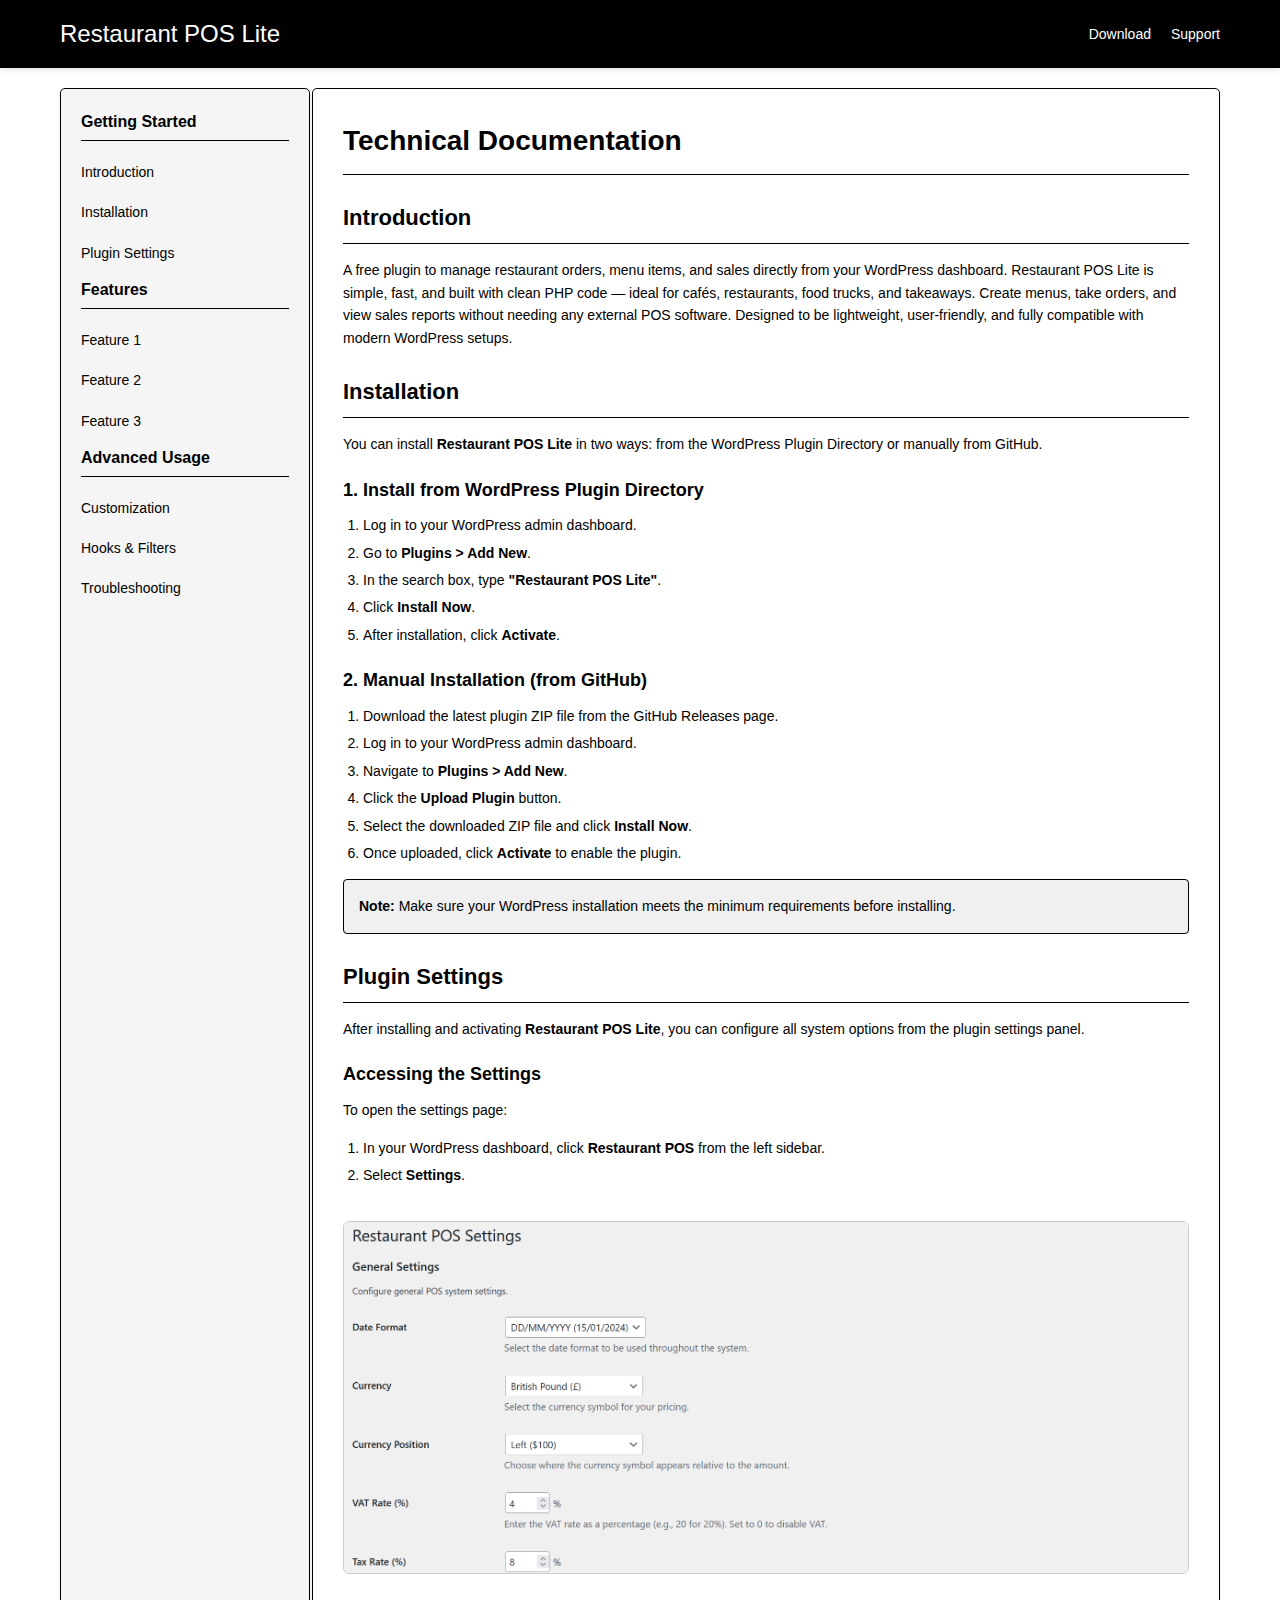
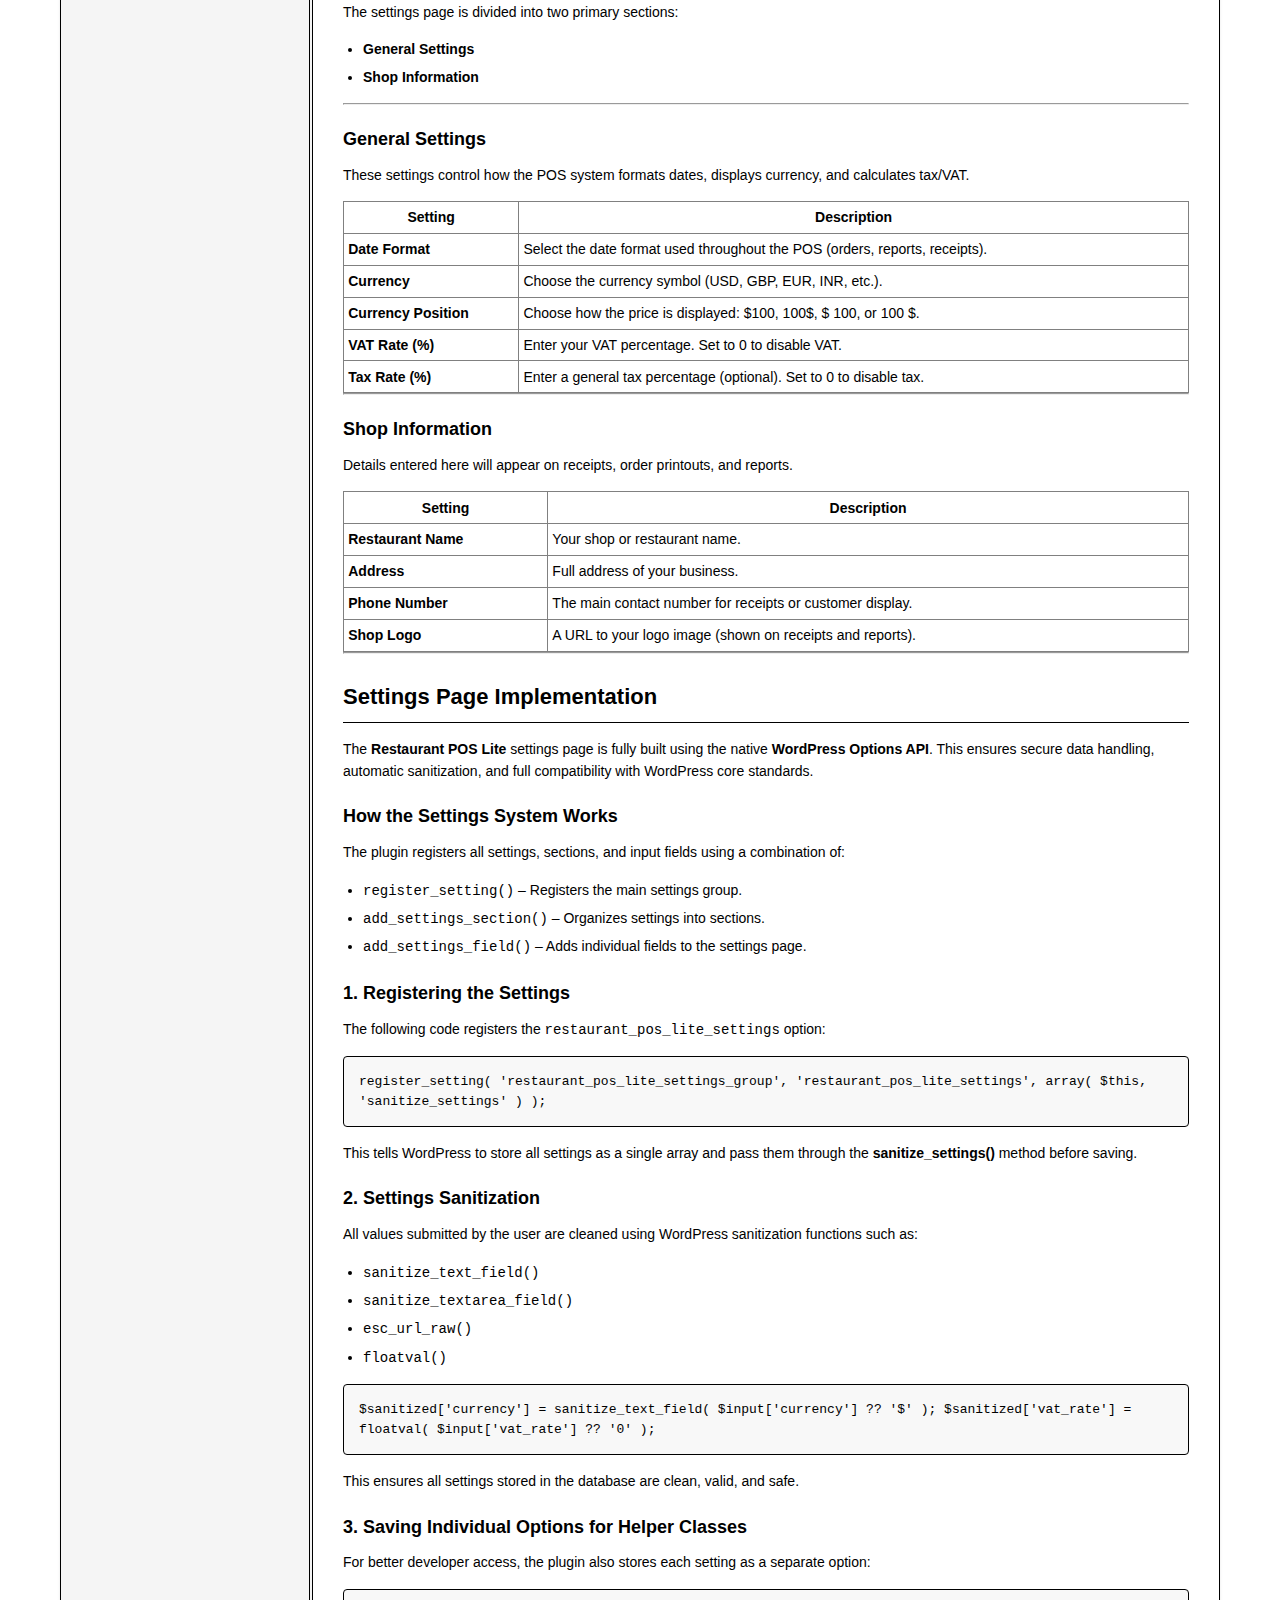
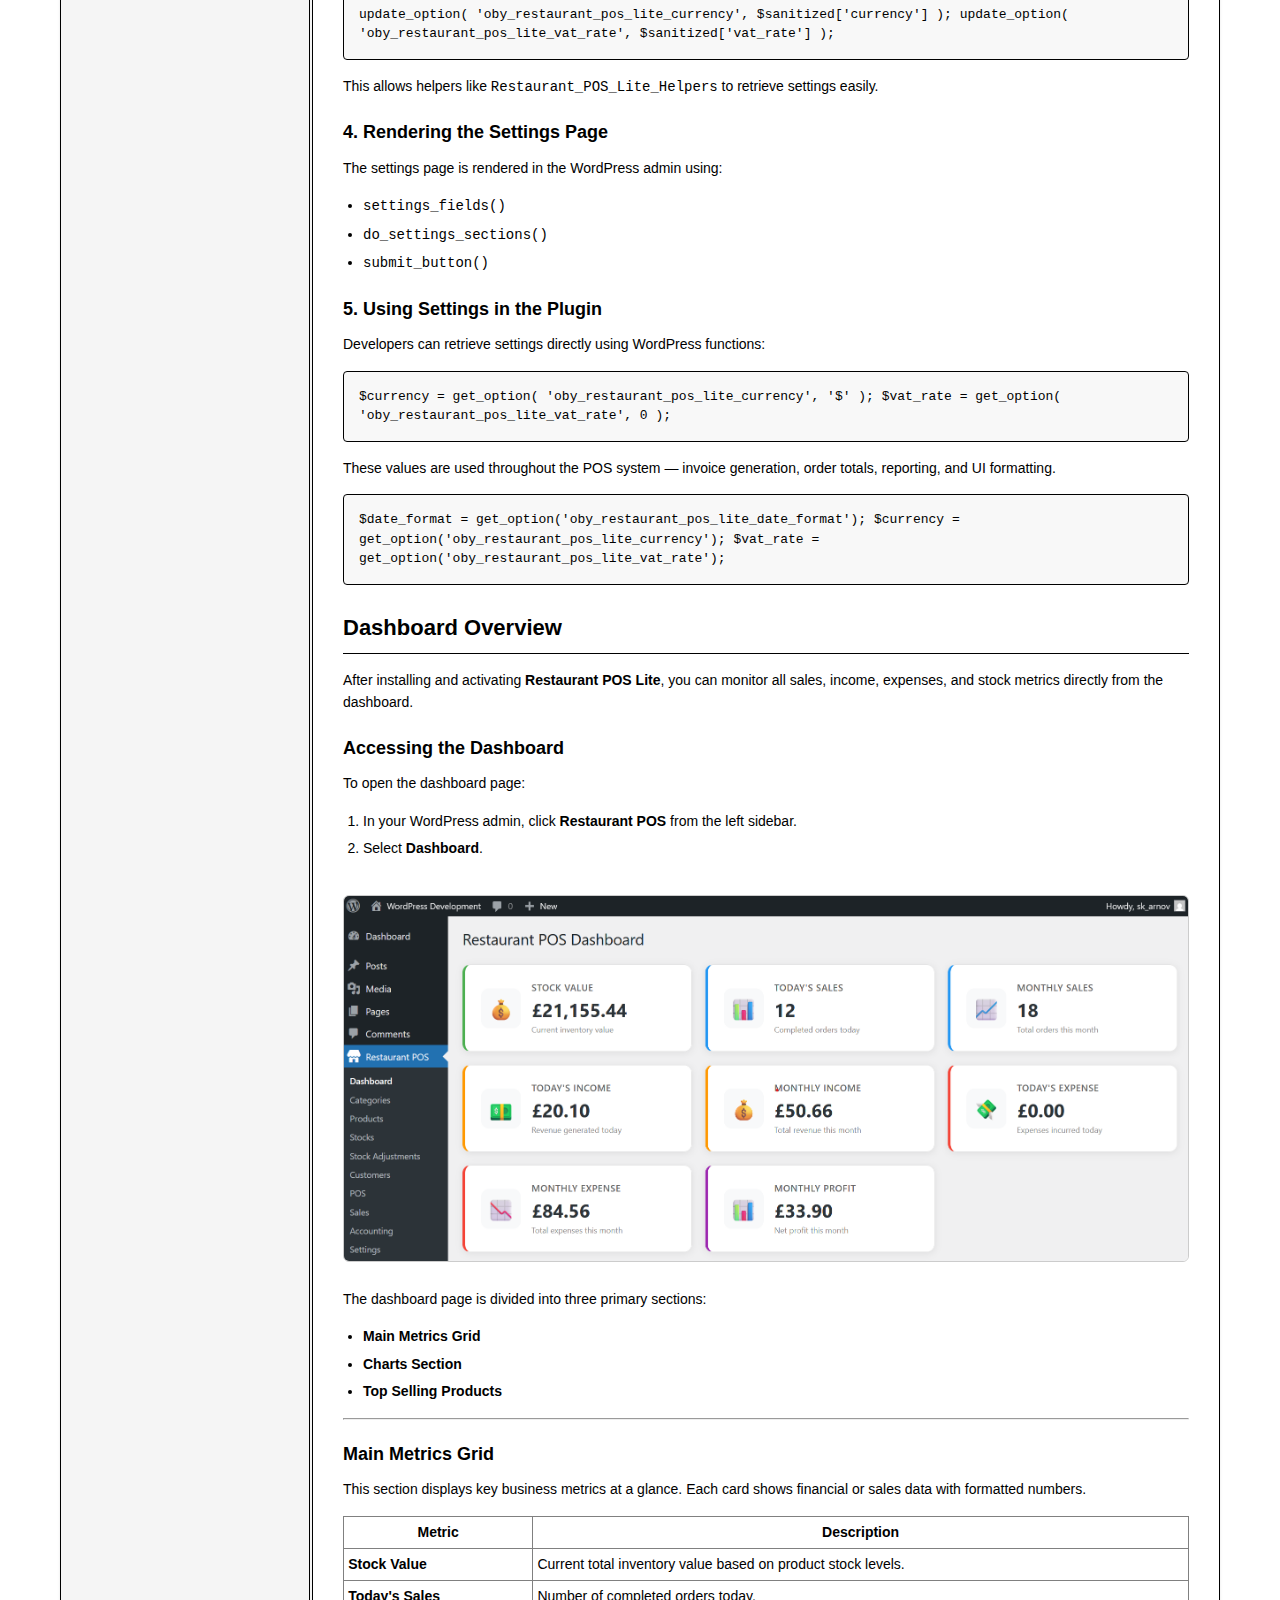
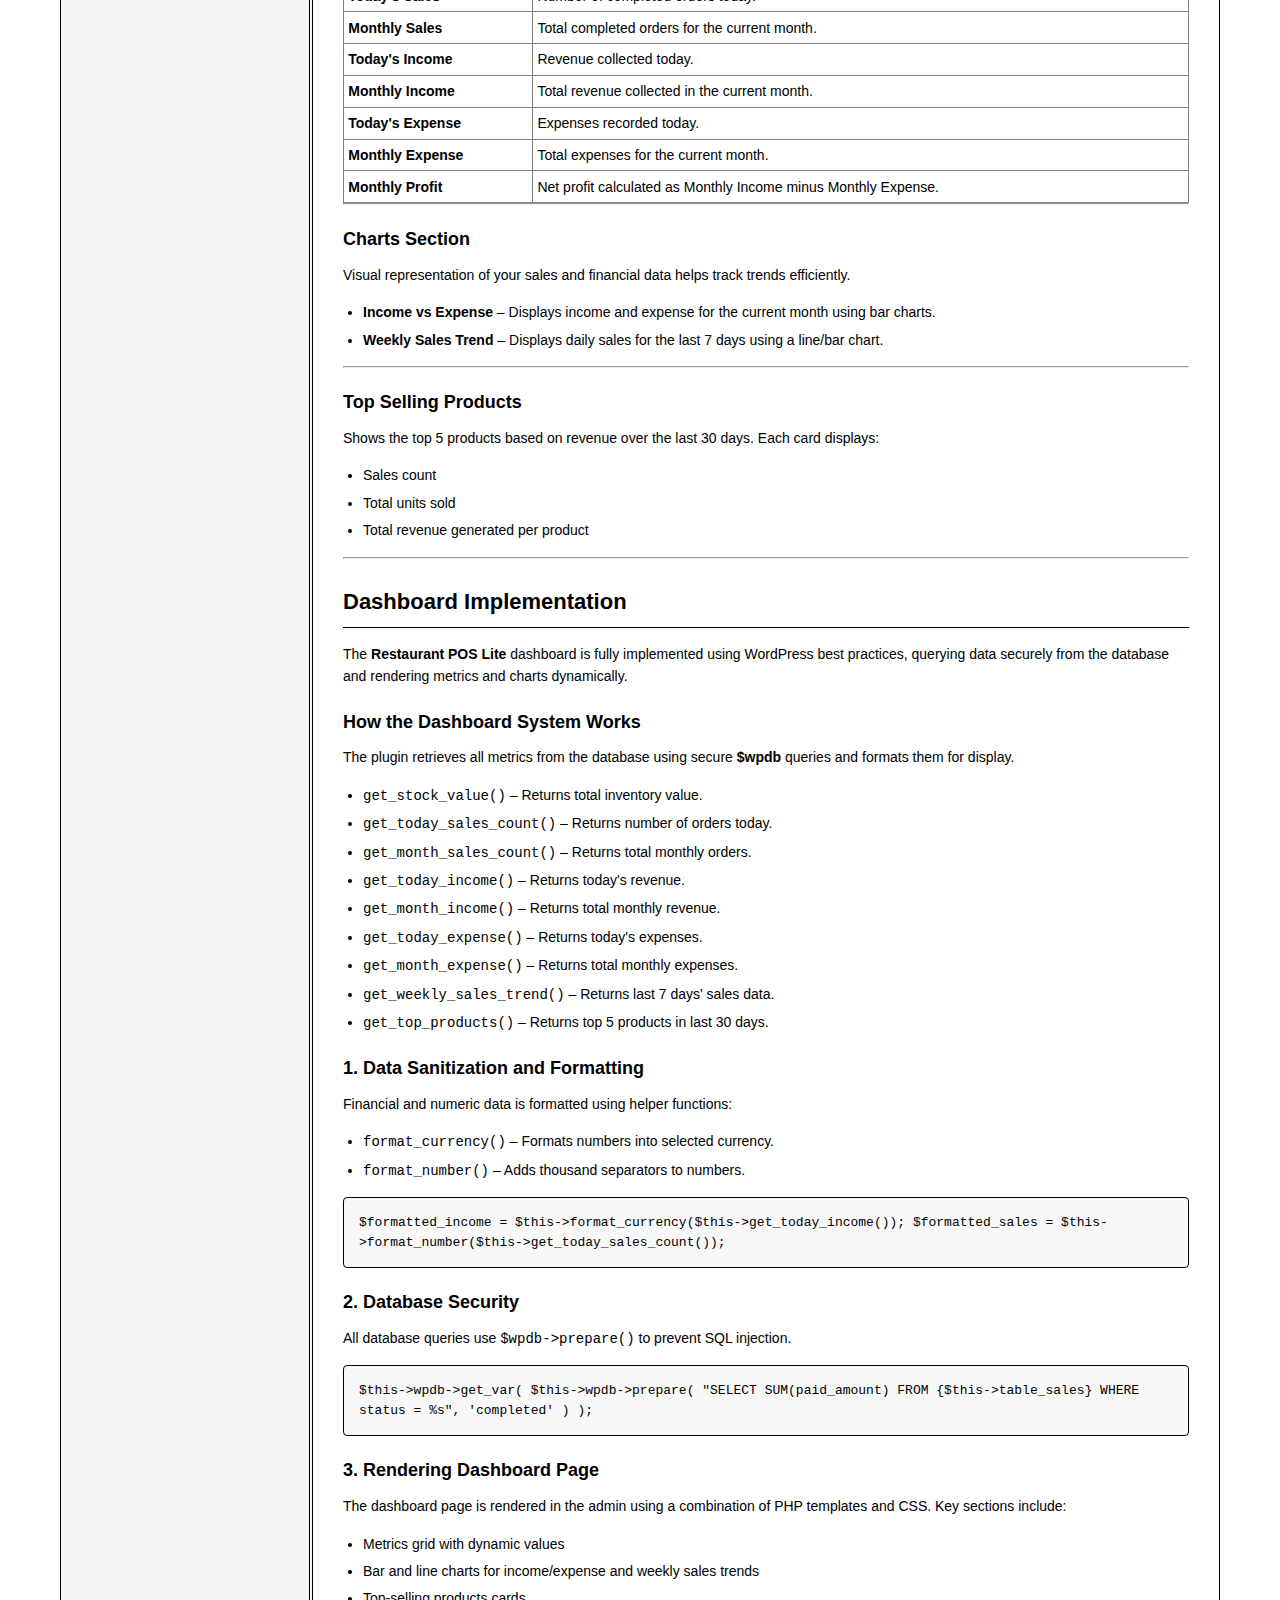
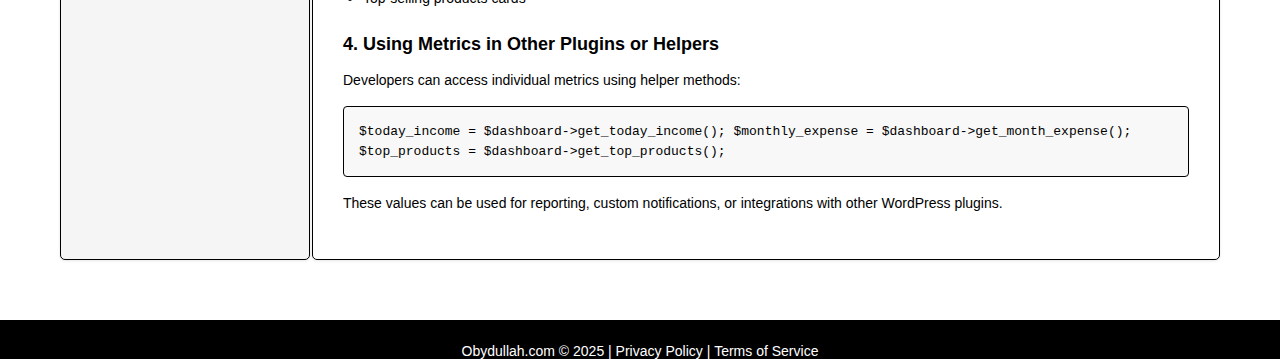
<file: documentation/technical/index.html>
<!DOCTYPE html>
<html lang="en">
  <head>
    <meta charset="UTF-8" />
    <meta name="viewport" content="width=device-width, initial-scale=1.0" />
    <title>Restaurant POS Lite</title>
    <style>
      /* Reset and Base Styles */
      * {
        margin: 0;
        padding: 0;
        box-sizing: border-box;
      }

      body {
        font-family: "Helvetica Neue", Arial, sans-serif;
        font-size: 14px;
        line-height: 1.6;
        color: #000000;
        background-color: #ffffff;
      }

      a {
        color: #000000;
        text-decoration: none;
        font-weight: 500;
      }

      a:hover {
        text-decoration: underline;
      }

      .p-1 {
        padding: 0.5%;
      }

      .m-1 {
        margin: 1%;
      }

      /* Header Styles */
      .header {
        background-color: #000000;
        color: #ffffff;
        padding: 15px 0;
        box-shadow: 0 2px 5px rgba(0, 0, 0, 0.1);
      }

      .header-container {
        max-width: 1200px;
        margin: 0 auto;
        padding: 0 20px;
        display: flex;
        justify-content: space-between;
        align-items: center;
      }

      .logo {
        font-size: 24px;
        font-weight: bold;
      }

      .logo a {
        color: #ffffff;
      }

      .nav ul {
        list-style: none;
        display: flex;
      }

      .nav li {
        margin-left: 20px;
      }

      .nav a {
        color: #ffffff;
        font-weight: 500;
      }

      /* Main Content Layout */
      .container {
        max-width: 1200px;
        margin: 0 auto;
        padding: 20px;
        display: flex;
      }

      /* Sidebar Styles */
      .sidebar {
        width: 250px;
        background-color: #f5f5f5;
        border: 1px solid #000000;
        border-radius: 5px;
        padding: 20px;
        margin-right: 2px;
        box-shadow: 0 1px 3px rgba(0, 0, 0, 0.1);
      }

      .sidebar h3 {
        color: #000000;
        margin-bottom: 15px;
        font-size: 16px;
        border-bottom: 1px solid #000000;
        padding-bottom: 5px;
      }

      .sidebar ul {
        list-style: none;
      }

      .sidebar li {
        margin-bottom: 8px;
      }

      .sidebar a {
        color: #000000;
        display: block;
        padding: 5px 0;
      }

      .sidebar a:hover {
        text-decoration: underline;
      }

      /* Content Area Styles */
      .content {
        flex: 1;
        background-color: #ffffff;
        border: 1px solid #000000;
        border-radius: 5px;
        padding: 30px;
        box-shadow: 0 1px 3px rgba(0, 0, 0, 0.1);
      }

      .content h1 {
        color: #000000;
        font-size: 28px;
        margin-bottom: 20px;
        padding-bottom: 10px;
        border-bottom: 1px solid #000000;
      }

      .content h2 {
        color: #000000;
        font-size: 22px;
        margin: 25px 0 15px;
        padding-bottom: 8px;
        border-bottom: 1px solid #000000;
      }

      .content h3 {
        color: #000000;
        font-size: 18px;
        margin: 20px 0 10px;
      }

      .content p {
        margin-bottom: 15px;
      }

      .content ul,
      .content ol {
        margin-bottom: 15px;
        padding-left: 20px;
      }

      .content li {
        margin-bottom: 5px;
      }

      /* Code Blocks */
      .code-block {
        background-color: #f8f8f8;
        border: 1px solid #000000;
        border-radius: 4px;
        padding: 15px;
        margin: 15px 0;
        font-family: Consolas, Monaco, "Andale Mono", monospace;
        font-size: 13px;
        line-height: 1.5;
        overflow-x: auto;
      }

      .code-block code {
        color: #000000;
      }

      /* Note Boxes */
      .note {
        background-color: #f0f0f0;
        border: 1px solid #000000;
        padding: 15px;
        margin: 15px 0;
        border-radius: 4px;
      }

      .note strong {
        color: #000000;
      }

      /* Footer Styles */
      .footer {
        background-color: #000000;
        color: #ffffff;
        padding: 20px 0;
        text-align: center;
        margin-top: 40px;
      }

      .footer a {
        color: #ffffff;
      }

      /* Responsive Design */
      @media (max-width: 768px) {
        .container {
          flex-direction: column;
        }

        .sidebar {
          width: 100%;
          margin-right: 0;
          margin-bottom: 20px;
        }

        .header-container {
          flex-direction: column;
          text-align: center;
        }

        .nav ul {
          margin-top: 15px;
        }

        .nav li {
          margin: 0 10px;
        }
      }
    </style>
  </head>
  <body>
    <header class="header">
      <div class="header-container">
        <div class="logo">
          <a href="/">Restaurant POS Lite</a>
        </div>
        <nav class="nav">
          <ul>
            <li>
              <a href="https://wordpress.org/plugins/restaurant-pos-lite/"
                >Download</a
              >
            </li>
            <li><a href="https://obydullah.com/">Support</a></li>
          </ul>
        </nav>
      </div>
    </header>

    <div class="container">
      <aside class="sidebar">
        <h3>Getting Started</h3>
        <ul>
          <li><a href="#introduction">Introduction</a></li>
          <li><a href="#installation">Installation</a></li>
          <li><a href="#setting">Plugin Settings</a></li>
        </ul>

        <h3>Features</h3>
        <ul>
          <li><a href="#feature1">Feature 1</a></li>
          <li><a href="#feature2">Feature 2</a></li>
          <li><a href="#feature3">Feature 3</a></li>
        </ul>

        <h3>Advanced Usage</h3>
        <ul>
          <li><a href="#customization">Customization</a></li>
          <li><a href="#hooks">Hooks & Filters</a></li>
          <li><a href="#troubleshooting">Troubleshooting</a></li>
        </ul>
      </aside>

      <main class="content">
        <h1>Technical Documentation</h1>

        <h2 id="introduction">Introduction</h2>
        <p>
          A free plugin to manage restaurant orders, menu items, and sales
          directly from your WordPress dashboard. Restaurant POS Lite is simple,
          fast, and built with clean PHP code — ideal for cafés, restaurants,
          food trucks, and takeaways. Create menus, take orders, and view sales
          reports without needing any external POS software. Designed to be
          lightweight, user-friendly, and fully compatible with modern WordPress
          setups.
        </p>
        <h2 id="installation">Installation</h2>

        <p>
          You can install <strong>Restaurant POS Lite</strong> in two ways: from
          the WordPress Plugin Directory or manually from GitHub.
        </p>

        <h3>1. Install from WordPress Plugin Directory</h3>
        <ol>
          <li>Log in to your WordPress admin dashboard.</li>
          <li>Go to <strong>Plugins &gt; Add New</strong>.</li>
          <li>
            In the search box, type <strong>"Restaurant POS Lite"</strong>.
          </li>
          <li>Click <strong>Install Now</strong>.</li>
          <li>After installation, click <strong>Activate</strong>.</li>
        </ol>

        <h3>2. Manual Installation (from GitHub)</h3>
        <ol>
          <li>
            Download the latest plugin ZIP file from the
            <a href="YOUR_GITHUB_RELEASE_URL" target="_blank"
              >GitHub Releases page</a
            >.
          </li>
          <li>Log in to your WordPress admin dashboard.</li>
          <li>Navigate to <strong>Plugins &gt; Add New</strong>.</li>
          <li>Click the <strong>Upload Plugin</strong> button.</li>
          <li>
            Select the downloaded ZIP file and click
            <strong>Install Now</strong>.
          </li>
          <li>
            Once uploaded, click <strong>Activate</strong> to enable the plugin.
          </li>
        </ol>

        <div class="note">
          <strong>Note:</strong> Make sure your WordPress installation meets the
          minimum requirements before installing.
        </div>

        <h2 id="setting">Plugin Settings</h2>
        <p>
          After installing and activating
          <strong>Restaurant POS Lite</strong>, you can configure all system
          options from the plugin settings panel.
        </p>

        <h3>Accessing the Settings</h3>
        <p>To open the settings page:</p>
        <ol>
          <li>
            In your WordPress dashboard, click
            <strong>Restaurant POS</strong> from the left sidebar.
          </li>
          <li>Select <strong>Settings</strong>.</li>
        </ol>

        <img
          src="../screenshot/10. Settings.png"
          alt="Restaurant POS Lite Settings Screenshot"
          style="
            max-width: 100%;
            border: 1px solid #ccc;
            border-radius: 6px;
            margin: 20px 0;
          "
        />

        <p>The settings page is divided into two primary sections:</p>

        <ul>
          <li><strong>General Settings</strong></li>
          <li><strong>Shop Information</strong></li>
        </ul>

        <hr />

        <h3>General Settings</h3>
        <p>
          These settings control how the POS system formats dates, displays
          currency, and calculates tax/VAT.
        </p>

        <table
          style="width: 100%; border-collapse: collapse"
          border="1"
          cellpadding="10"
        >
          <tr>
            <th class="p-1">Setting</th>
            <th class="p-1">Description</th>
          </tr>
          <tr>
            <td class="p-1"><strong>Date Format</strong></td>
            <td class="p-1">
              Select the date format used throughout the POS (orders, reports,
              receipts).
            </td>
          </tr>
          <tr>
            <td class="p-1"><strong>Currency</strong></td>
            <td class="p-1">
              Choose the currency symbol (USD, GBP, EUR, INR, etc.).
            </td>
          </tr>
          <tr>
            <td class="p-1"><strong>Currency Position</strong></td>
            <td class="p-1">
              Choose how the price is displayed: $100, 100$, $ 100, or 100 $.
            </td>
          </tr>
          <tr>
            <td class="p-1"><strong>VAT Rate (%)</strong></td>
            <td class="p-1">
              Enter your VAT percentage. Set to 0 to disable VAT.
            </td>
          </tr>
          <tr>
            <td class="p-1"><strong>Tax Rate (%)</strong></td>
            <td class="p-1">
              Enter a general tax percentage (optional). Set to 0 to disable
              tax.
            </td>
          </tr>
        </table>

        <hr />

        <h3>Shop Information</h3>
        <p>
          Details entered here will appear on receipts, order printouts, and
          reports.
        </p>

        <table
          style="width: 100%; border-collapse: collapse"
          border="1"
          cellpadding="10"
        >
          <tr>
            <th class="p-1">Setting</th>
            <th class="p-1">Description</th>
          </tr>
          <tr>
            <td class="p-1"><strong>Restaurant Name</strong></td>
            <td class="p-1">Your shop or restaurant name.</td>
          </tr>
          <tr>
            <td class="p-1"><strong>Address</strong></td>
            <td class="p-1">Full address of your business.</td>
          </tr>
          <tr>
            <td class="p-1"><strong>Phone Number</strong></td>
            <td class="p-1">
              The main contact number for receipts or customer display.
            </td>
          </tr>
          <tr>
            <td class="p-1"><strong>Shop Logo</strong></td>
            <td class="p-1">
              A URL to your logo image (shown on receipts and reports).
            </td>
          </tr>
        </table>

        <hr />

        <h2>Settings Page Implementation</h2>
        <p>
          The <strong>Restaurant POS Lite</strong> settings page is fully built
          using the native <strong>WordPress Options API</strong>. This ensures
          secure data handling, automatic sanitization, and full compatibility
          with WordPress core standards.
        </p>

        <h3>How the Settings System Works</h3>
        <p>
          The plugin registers all settings, sections, and input fields using a
          combination of:
        </p>

        <ul>
          <li>
            <code>register_setting()</code> – Registers the main settings group.
          </li>
          <li>
            <code>add_settings_section()</code> – Organizes settings into
            sections.
          </li>
          <li>
            <code>add_settings_field()</code> – Adds individual fields to the
            settings page.
          </li>
        </ul>

        <h3>1. Registering the Settings</h3>
        <p>
          The following code registers the
          <code>restaurant_pos_lite_settings</code> option:
        </p>

        <div class="code-block">
          <code>
            register_setting( 'restaurant_pos_lite_settings_group',
            'restaurant_pos_lite_settings', array( $this, 'sanitize_settings' )
            );
          </code>
        </div>

        <p>
          This tells WordPress to store all settings as a single array and pass
          them through the
          <strong>sanitize_settings()</strong> method before saving.
        </p>

        <h3>2. Settings Sanitization</h3>
        <p>
          All values submitted by the user are cleaned using WordPress
          sanitization functions such as:
        </p>

        <ul>
          <li><code>sanitize_text_field()</code></li>
          <li><code>sanitize_textarea_field()</code></li>
          <li><code>esc_url_raw()</code></li>
          <li><code>floatval()</code></li>
        </ul>

        <div class="code-block">
          <code>
            $sanitized['currency'] = sanitize_text_field( $input['currency'] ??
            '$' ); $sanitized['vat_rate'] = floatval( $input['vat_rate'] ?? '0'
            );
          </code>
        </div>

        <p>
          This ensures all settings stored in the database are clean, valid, and
          safe.
        </p>

        <h3>3. Saving Individual Options for Helper Classes</h3>
        <p>
          For better developer access, the plugin also stores each setting as a
          separate option:
        </p>

        <div class="code-block">
          <code>
            update_option( 'oby_restaurant_pos_lite_currency',
            $sanitized['currency'] ); update_option(
            'oby_restaurant_pos_lite_vat_rate', $sanitized['vat_rate'] );
          </code>
        </div>

        <p>
          This allows helpers like <code>Restaurant_POS_Lite_Helpers</code> to
          retrieve settings easily.
        </p>

        <h3>4. Rendering the Settings Page</h3>
        <p>The settings page is rendered in the WordPress admin using:</p>

        <ul>
          <li><code>settings_fields()</code></li>
          <li><code>do_settings_sections()</code></li>
          <li><code>submit_button()</code></li>
        </ul>

        <h3>5. Using Settings in the Plugin</h3>
        <p>
          Developers can retrieve settings directly using WordPress functions:
        </p>

        <div class="code-block">
          <code>
            $currency = get_option( 'oby_restaurant_pos_lite_currency', '$' );
            $vat_rate = get_option( 'oby_restaurant_pos_lite_vat_rate', 0 );
          </code>
        </div>

        <p>
          These values are used throughout the POS system — invoice generation,
          order totals, reporting, and UI formatting.
        </p>

        <div class="code-block">
          <code>
            $date_format = get_option('oby_restaurant_pos_lite_date_format');
            $currency = get_option('oby_restaurant_pos_lite_currency');
            $vat_rate = get_option('oby_restaurant_pos_lite_vat_rate');
          </code>
        </div>

        <h2 id="dashboard">Dashboard Overview</h2>
        <p>
          After installing and activating <strong>Restaurant POS Lite</strong>,
          you can monitor all sales, income, expenses, and stock metrics
          directly from the dashboard.
        </p>

        <h3>Accessing the Dashboard</h3>
        <p>To open the dashboard page:</p>
        <ol>
          <li>
            In your WordPress admin, click <strong>Restaurant POS</strong> from
            the left sidebar.
          </li>
          <li>Select <strong>Dashboard</strong>.</li>
        </ol>

        <img
          src="../screenshot/1. Dashboard.png"
          alt="Restaurant POS Lite Dashboard Screenshot"
          style="
            max-width: 100%;
            border: 1px solid #ccc;
            border-radius: 6px;
            margin: 20px 0;
          "
        />

        <p>The dashboard page is divided into three primary sections:</p>

        <ul>
          <li><strong>Main Metrics Grid</strong></li>
          <li><strong>Charts Section</strong></li>
          <li><strong>Top Selling Products</strong></li>
        </ul>

        <hr />

        <h3>Main Metrics Grid</h3>
        <p>
          This section displays key business metrics at a glance. Each card
          shows financial or sales data with formatted numbers.
        </p>

        <table
          style="width: 100%; border-collapse: collapse"
          border="1"
          cellpadding="10"
        >
          <tr>
            <th class="p-1">Metric</th>
            <th class="p-1">Description</th>
          </tr>
          <tr>
            <td class="p-1"><strong>Stock Value</strong></td>
            <td class="p-1">
              Current total inventory value based on product stock levels.
            </td>
          </tr>
          <tr>
            <td class="p-1"><strong>Today's Sales</strong></td>
            <td class="p-1">Number of completed orders today.</td>
          </tr>
          <tr>
            <td class="p-1"><strong>Monthly Sales</strong></td>
            <td class="p-1">Total completed orders for the current month.</td>
          </tr>
          <tr>
            <td class="p-1"><strong>Today's Income</strong></td>
            <td class="p-1">Revenue collected today.</td>
          </tr>
          <tr>
            <td class="p-1"><strong>Monthly Income</strong></td>
            <td class="p-1">Total revenue collected in the current month.</td>
          </tr>
          <tr>
            <td class="p-1"><strong>Today's Expense</strong></td>
            <td class="p-1">Expenses recorded today.</td>
          </tr>
          <tr>
            <td class="p-1"><strong>Monthly Expense</strong></td>
            <td class="p-1">Total expenses for the current month.</td>
          </tr>
          <tr>
            <td class="p-1"><strong>Monthly Profit</strong></td>
            <td class="p-1">
              Net profit calculated as Monthly Income minus Monthly Expense.
            </td>
          </tr>
        </table>

        <hr />

        <h3>Charts Section</h3>
        <p>
          Visual representation of your sales and financial data helps track
          trends efficiently.
        </p>

        <ul>
          <li>
            <strong>Income vs Expense</strong> – Displays income and expense for
            the current month using bar charts.
          </li>
          <li>
            <strong>Weekly Sales Trend</strong> – Displays daily sales for the
            last 7 days using a line/bar chart.
          </li>
        </ul>

        <hr />

        <h3>Top Selling Products</h3>
        <p>
          Shows the top 5 products based on revenue over the last 30 days. Each
          card displays:
        </p>

        <ul>
          <li>Sales count</li>
          <li>Total units sold</li>
          <li>Total revenue generated per product</li>
        </ul>

        <hr />

        <h2>Dashboard Implementation</h2>
        <p>
          The <strong>Restaurant POS Lite</strong> dashboard is fully
          implemented using WordPress best practices, querying data securely
          from the database and rendering metrics and charts dynamically.
        </p>

        <h3>How the Dashboard System Works</h3>
        <p>
          The plugin retrieves all metrics from the database using secure
          <strong>$wpdb</strong> queries and formats them for display.
        </p>

        <ul>
          <li>
            <code>get_stock_value()</code> – Returns total inventory value.
          </li>
          <li>
            <code>get_today_sales_count()</code> – Returns number of orders
            today.
          </li>
          <li>
            <code>get_month_sales_count()</code> – Returns total monthly orders.
          </li>
          <li><code>get_today_income()</code> – Returns today's revenue.</li>
          <li>
            <code>get_month_income()</code> – Returns total monthly revenue.
          </li>
          <li><code>get_today_expense()</code> – Returns today's expenses.</li>
          <li>
            <code>get_month_expense()</code> – Returns total monthly expenses.
          </li>
          <li>
            <code>get_weekly_sales_trend()</code> – Returns last 7 days' sales
            data.
          </li>
          <li>
            <code>get_top_products()</code> – Returns top 5 products in last 30
            days.
          </li>
        </ul>

        <h3>1. Data Sanitization and Formatting</h3>
        <p>Financial and numeric data is formatted using helper functions:</p>

        <ul>
          <li>
            <code>format_currency()</code> – Formats numbers into selected
            currency.
          </li>
          <li>
            <code>format_number()</code> – Adds thousand separators to numbers.
          </li>
        </ul>

        <div class="code-block">
          <code>
            $formatted_income =
            $this->format_currency($this->get_today_income()); $formatted_sales
            = $this->format_number($this->get_today_sales_count());
          </code>
        </div>

        <h3>2. Database Security</h3>
        <p>
          All database queries use <code>$wpdb->prepare()</code> to prevent SQL
          injection.
        </p>

        <div class="code-block">
          <code>
            $this->wpdb->get_var( $this->wpdb->prepare( "SELECT SUM(paid_amount)
            FROM {$this->table_sales} WHERE status = %s", 'completed' ) );
          </code>
        </div>

        <h3>3. Rendering Dashboard Page</h3>
        <p>
          The dashboard page is rendered in the admin using a combination of PHP
          templates and CSS. Key sections include:
        </p>

        <ul>
          <li>Metrics grid with dynamic values</li>
          <li>
            Bar and line charts for income/expense and weekly sales trends
          </li>
          <li>Top-selling products cards</li>
        </ul>

        <h3>4. Using Metrics in Other Plugins or Helpers</h3>
        <p>Developers can access individual metrics using helper methods:</p>

        <div class="code-block">
          <code>
            $today_income = $dashboard->get_today_income(); $monthly_expense =
            $dashboard->get_month_expense(); $top_products =
            $dashboard->get_top_products();
          </code>
        </div>

        <p>
          These values can be used for reporting, custom notifications, or
          integrations with other WordPress plugins.
        </p>
      </main>
    </div>

    <footer class="footer">
      <div class="footer-container">
        <p>
          Obydullah.com &copy; 2025 |
          <a href="https://obydullah.com/">Privacy Policy</a> |
          <a href="https://obydullah.com/">Terms of Service</a>
        </p>
      </div>
    </footer>
  </body>
</html>
</file>
